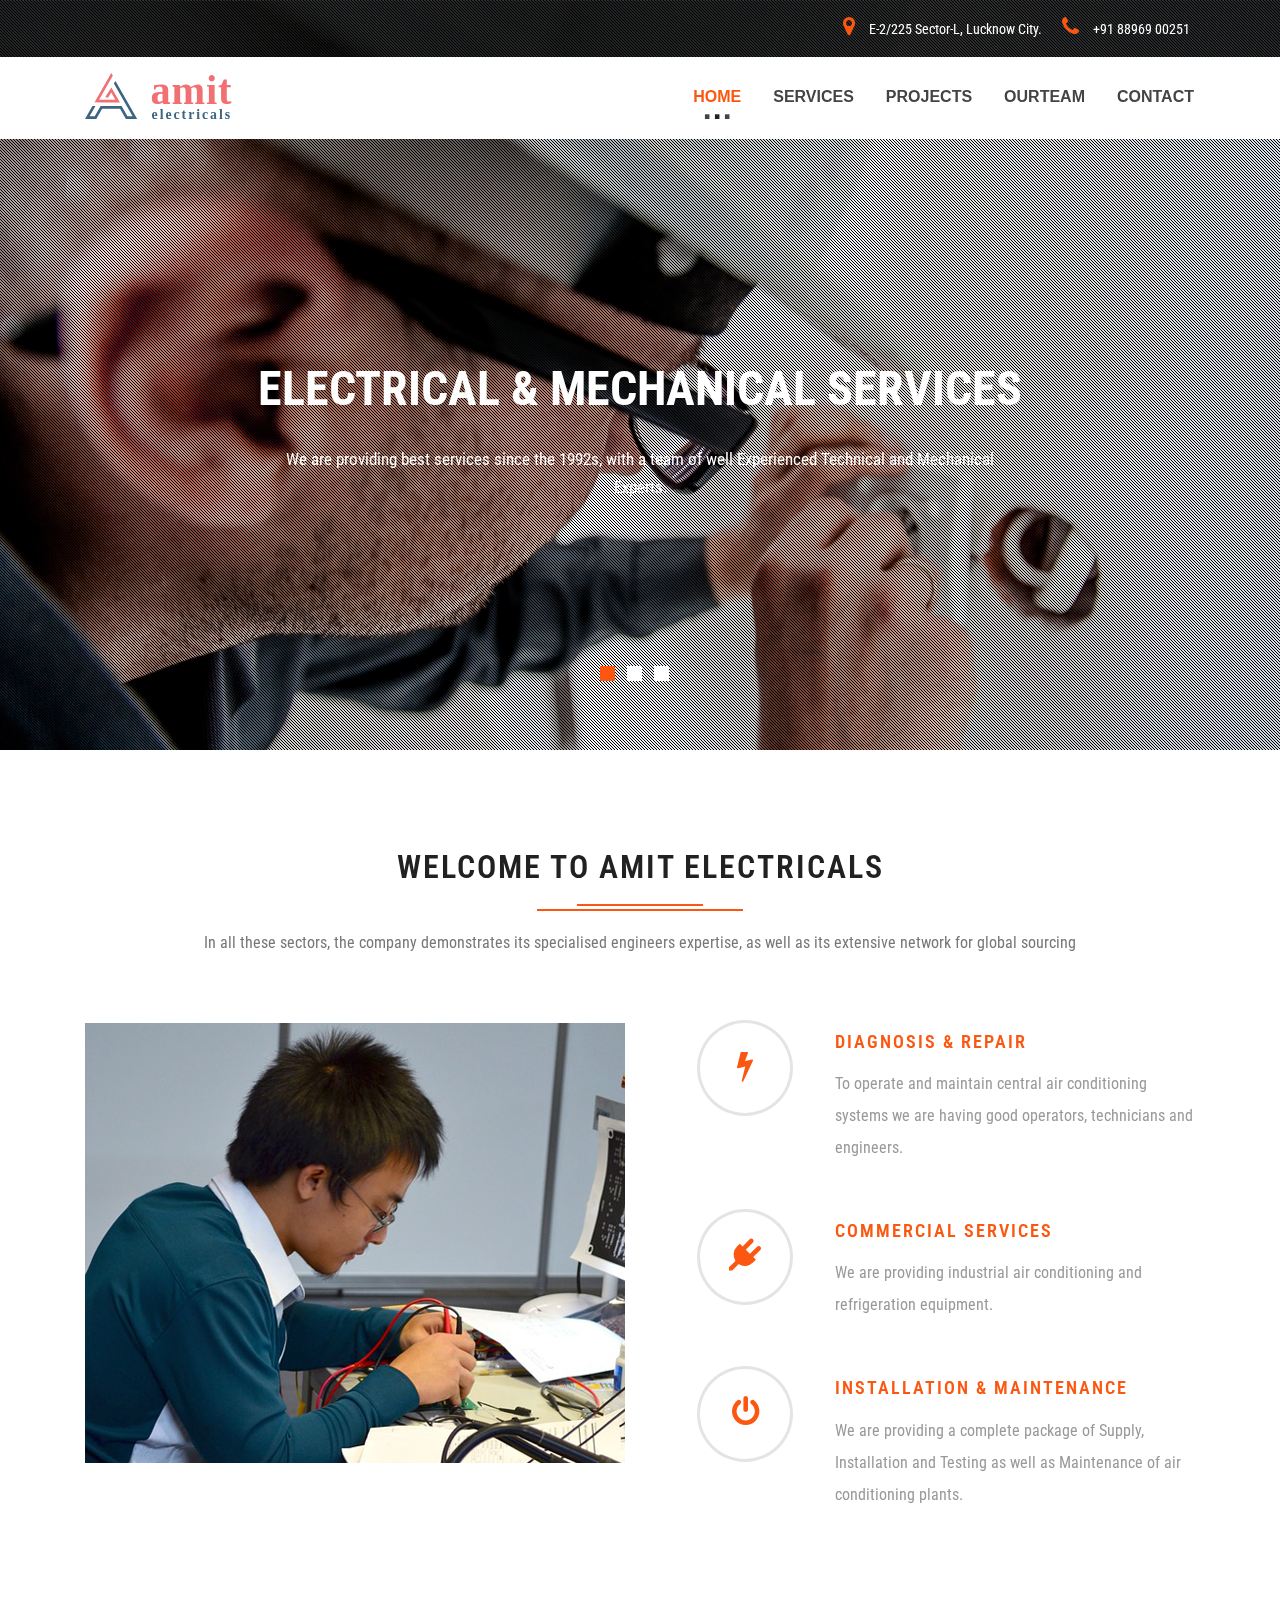
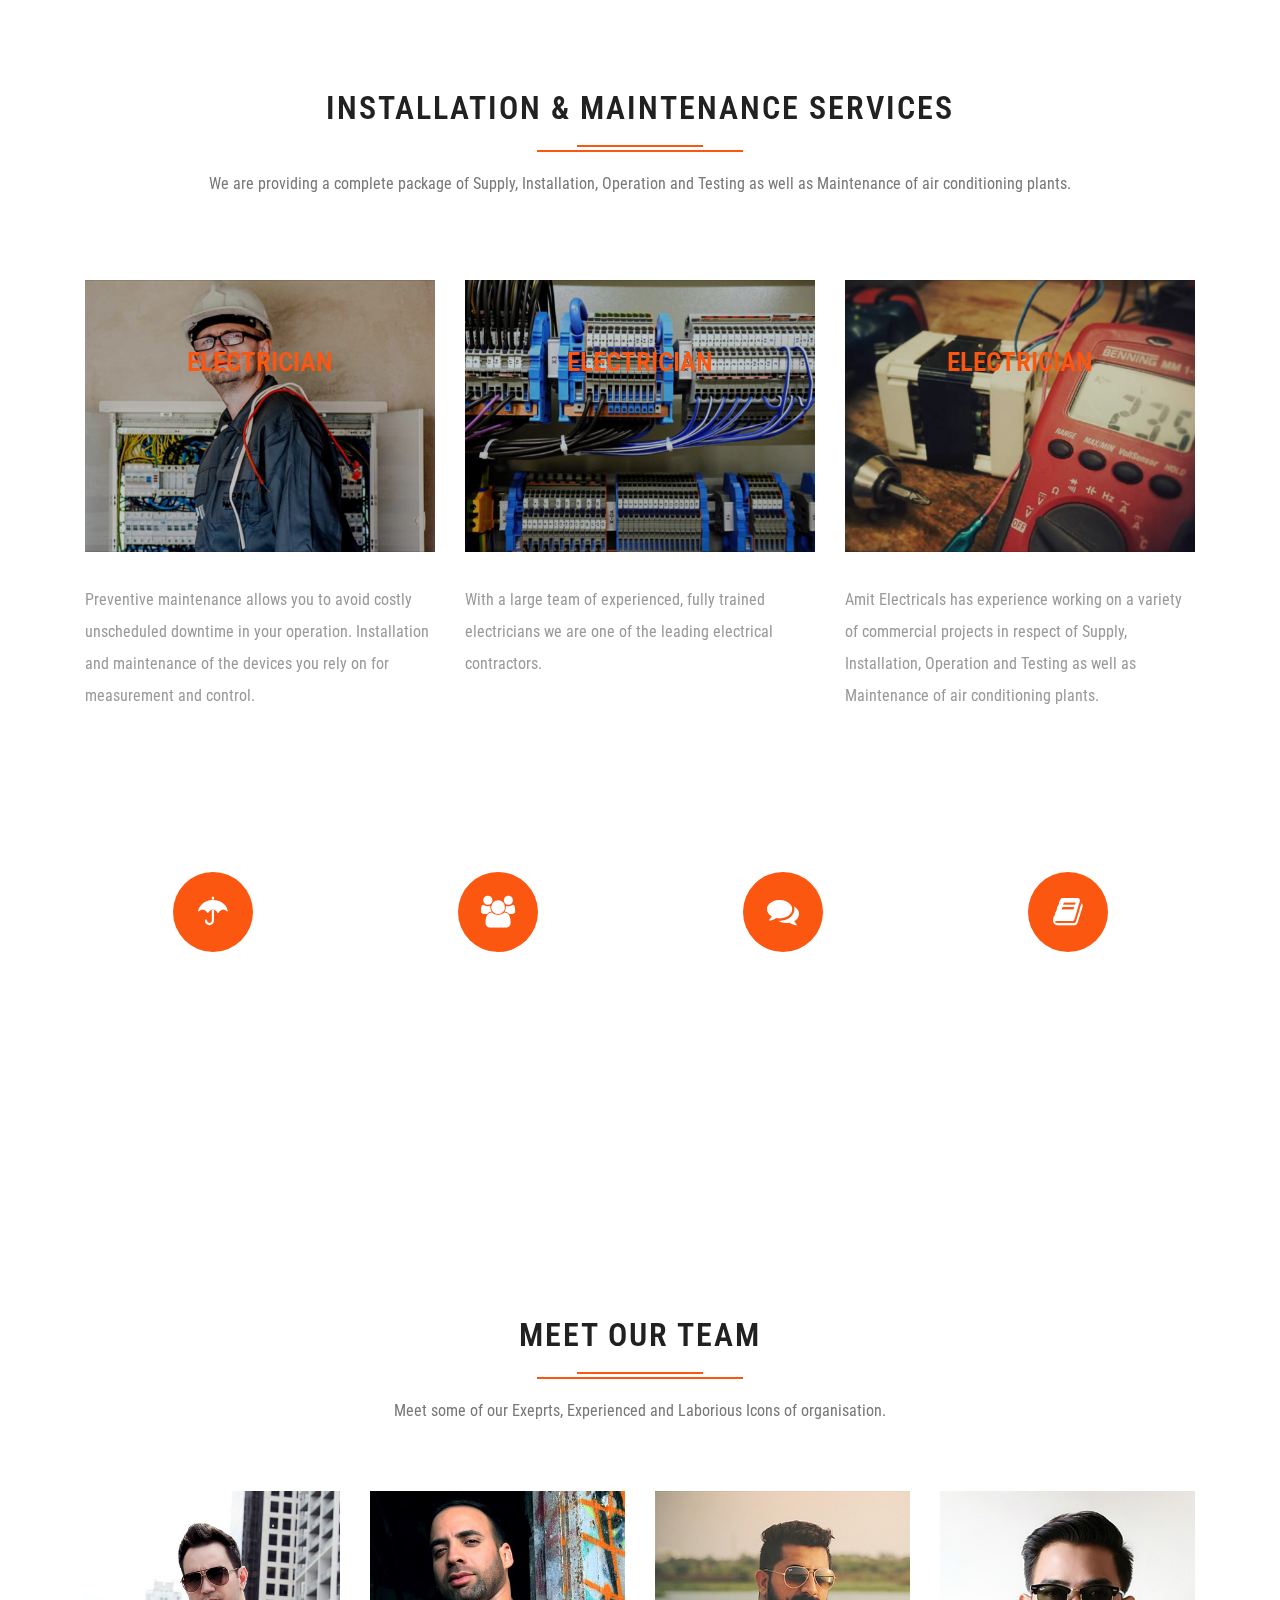
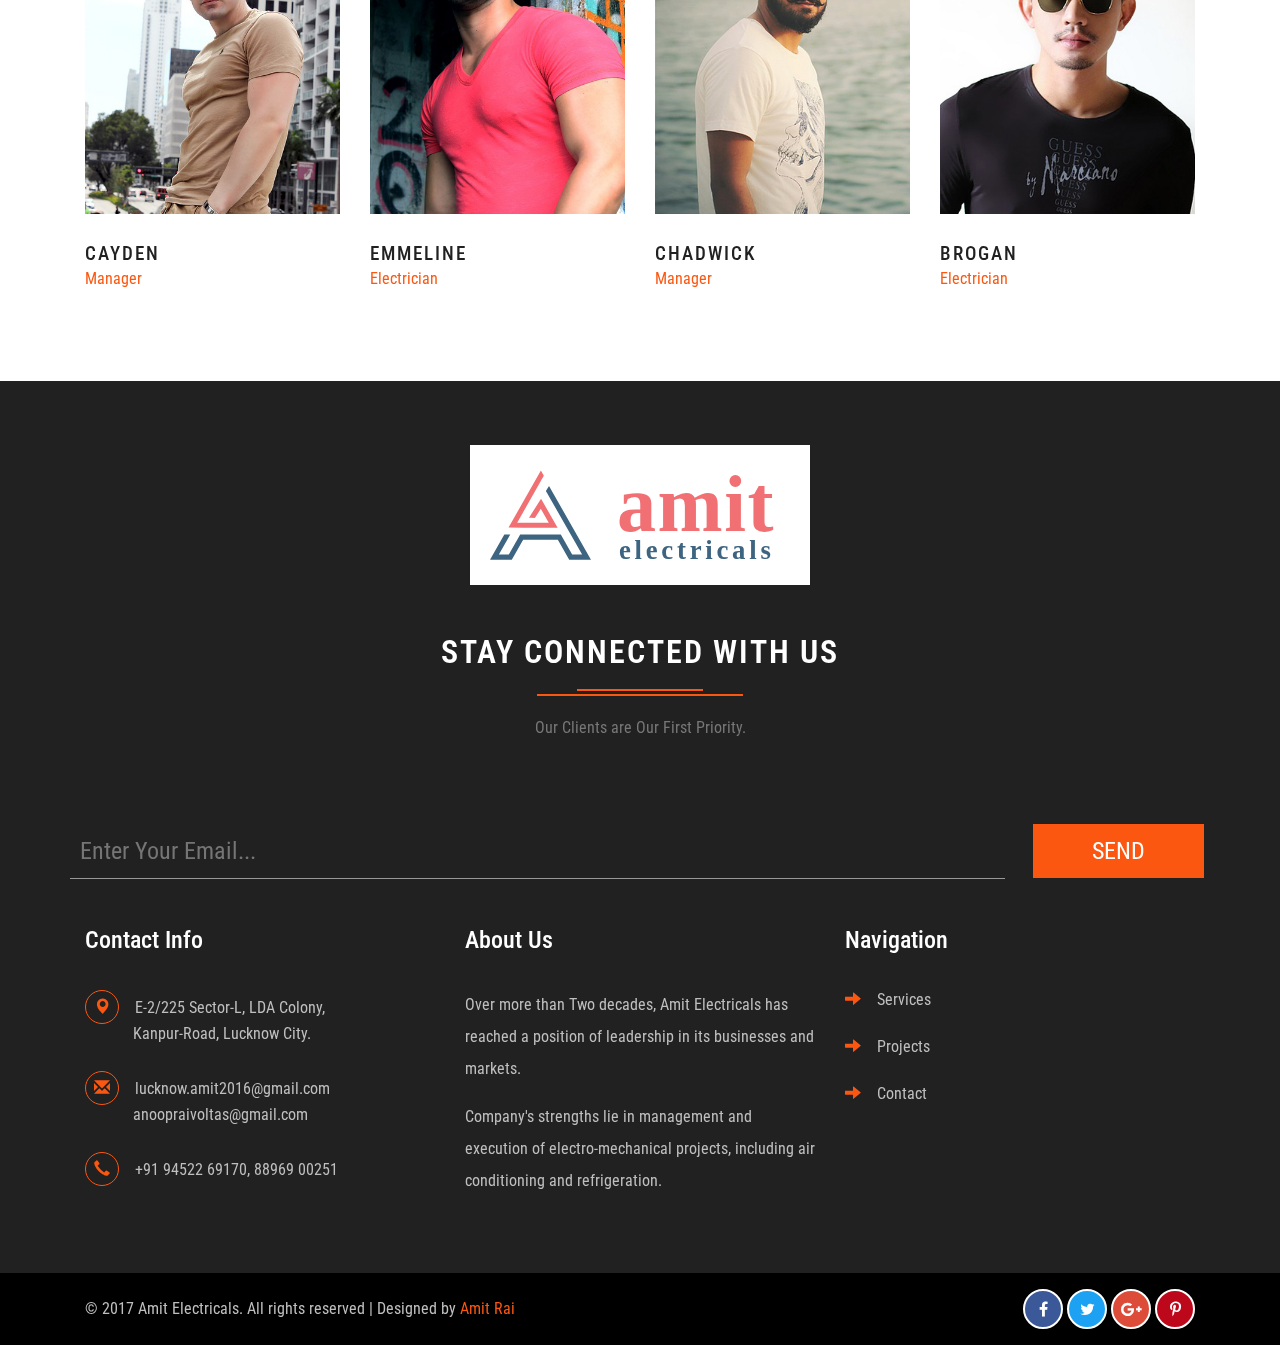
<file: index.html>
<!DOCTYPE html>
<html lang="en">
<head>
<title>Amit Electrical and Mechanical | Home</title>
<meta name="viewport" content="width=device-width, initial-scale=1">
<meta charset="utf-8">
<meta name="keywords" content="Electrician Responsive web template, Bootstrap Web Templates, Flat Web Templates, Android Compatible web template, 
Smartphone Compatible web template, free webdesigns for Nokia, Samsung, LG, SonyEricsson, Motorola web design" />
<script type="application/x-javascript"> addEventListener("load", function() { setTimeout(hideURLbar, 0); }, false); function hideURLbar(){ window.scrollTo(0,1); } </script>
<!-- bootstrap-css -->
<link href="css/bootstrap.css" rel="stylesheet" type="text/css" media="all" />
<!--// bootstrap-css -->
<!-- css -->
<link rel="stylesheet" href="css/style.css" type="text/css" media="all" />
<link rel="stylesheet" href="css/flexslider.css" type="text/css" media="screen" property="" />
<!--// css -->
<!-- font-awesome icons -->
<link rel="stylesheet" href="css/font-awesome.min.css" />
<!-- //font-awesome icons -->
<!-- font -->
<link href="//fonts.googleapis.com/css?family=Josefin+Sans:100,100i,300,300i,400,400i,600,600i,700,700i" rel="stylesheet">
<link href='//fonts.googleapis.com/css?family=Roboto+Condensed:400,700italic,700,400italic,300italic,300' rel='stylesheet' type='text/css'>
<!-- //font -->
<script type="text/javascript" src="js/jquery-2.1.4.min.js"></script>
<script src="js/main.js"></script>

<!--[if lt IE 9]>
  <script src="https://oss.maxcdn.com/libs/html5shiv/3.7.0/html5shiv.js"></script>
<![endif]-->
</head>
<body>
	<!-- banner -->
	<div class="banner jarallax">
		<div class="agileinfo-dot">
			<div class="w3ls-banner-info-bottom">
				<div class="container">
					<div class="banner-address">
						<div class="banner-address-left">
							<p><i class="fa fa-map-marker" aria-hidden="true"></i> E-2/225 Sector-L, Lucknow City.</p>
						</div>
						
						<div class="banner-address-left right">
							<p><i class="fa fa-phone" aria-hidden="true"></i> +91 88969 00251</p>
						</div>
						
						<div class="clearfix"> </div>
					</div>
					<div class="clearfix"> </div>
				</div>
			</div>
			<div class="header">
				<div class="container">
				<nav class="navbar navbar-default">
				  <div class="navbar-header">
					
					<button type="button" class="navbar-toggle collapsed" data-toggle="collapse" data-target="#bs-example-navbar-collapse-1">
						<span class="sr-only">Toggle navigation</span>
						<span class="icon-bar"></span>
						<span class="icon-bar"></span>
						<span class="icon-bar"></span>
					</button>
					<a style="float: left;" class="navbar-brand" href="index.html">
						<span class="navbar-brand-1"></span>
					</a>
				  </div>
				<!-- Collect the nav links, forms, and other content for toggling -->
				<div class="collapse navbar-collapse navbar-right" id="bs-example-navbar-collapse-1">
					<nav class="cl-effect-13" id="cl-effect-13">
						<ul class="nav navbar-nav">
							<li class="active"><a href="index.html">Home</a></li>
							<li><a href="services.html">Services</a></li>
							<li><a href="projects.html">Projects</a></li>
							<!-- <li class="dropdown">
								<a href="#" class="dropdown-toggle" data-toggle="dropdown">Short Codes <b class="caret"></b></a>
								<ul class="dropdown-menu agile_short_dropdown">
									<li><a href="icons.html">Icons</a></li>
									<li><a href="typography.html">Typography</a></li>
								</ul>
							</li> -->
							
							<li ><a href="OurTeam.html">OurTeam</a></li>
							<li><a href="contact.html">Contact</a></li>
						<!-- <div class="w3_agile_login">
							<div class="cd-main-header">
								<a class="cd-search-trigger" href="#cd-search"> <span></span></a>
								
							</div>
							<div id="cd-search" class="cd-search">
								<form action="#" method="post">
									<input name="Search" type="search" placeholder="Search...">
								</form>
							</div>
						</div> -->
						<div class="clearfix"> </div>
					</nav>
				</div>
			</nav>

					
				</div>
			</div>
			<div class="w3layouts-banner">
				<div class="container">
					<section class="slider">
						<div class="flexslider">
							<ul class="slides">
								<li>
									<div class="agileits_w3layouts_banner_info">
										<h3>Electrical & Mechanical Services </h3>
										<p>We are providing best services since the 1992s, with a team of well Experienced Technical and Mechanical Experts.</p>
									</div>
								</li>
								<li>
									<div class="agileits_w3layouts_banner_info">
										<h3>Engineering Solutions </h3>
										<p>We offers engineering solutions for a wide spectrum of industries in areas such as heating, ventilation and air conditioning, and electro-mechanical projects.</p>
									</div>
								</li>
								<li>
									<div class="agileits_w3layouts_banner_info">
										<h3>Troubleshooting & Repairing</h3>
										<p>We are providing fast and reliable services with one of the India's premier engineering solutions providers and project specialists.</p>
									</div>
								</li>
							</ul>
						</div>
				</section>
			<!-- flexSlider -->
				<script defer src="js/jquery.flexslider.js"></script>
				<script type="text/javascript">
					$(window).load(function(){
					  $('.flexslider').flexslider({
						animation: "slide",
						start: function(slider){
						  $('body').removeClass('loading');
						}
					  });
					});
				</script>
			<!-- //flexSlider -->

				</div>
			</div>
		</div>
	</div>
	<!-- //banner -->
	<!-- services -->
<div class="services">
		<div class="container">
			<div class="agileits_heading_section">
				<h3 class="wthree_head">Welcome to Amit Electricals</h3>
				<p class="agileits_w3layouts_para w3_agile_para">In all these sectors, the company demonstrates its specialised engineers expertise, as well as its extensive network for global sourcing</p>
			</div>
			<div class="w3layouts_skills_grids w3layouts_featured_services_grids">
			<div class="col-md-6 w3_featured_services_right">
					<img src="images/2.jpg" alt=" " class="img-responsive">
				</div>
				<div class="col-md-6 w3_featured_services_left">
					<div class="w3_featured_services_left_grid">
						<div class="col-xs-4 w3_featured_services_left_gridl">
							<div class="hi-icon-wrap hi-icon-effect-9 hi-icon-effect-9a">
								<i class="hi-icon fa-bolt"> </i>
							</div>
						</div>
						<div class="col-xs-8 w3_featured_services_left_gridr">
							<h4>Diagnosis & Repair</h4>
							<p>To operate and maintain central air conditioning systems we are having good operators, technicians and engineers.</p>
						</div>
						<div class="clearfix"> </div>
					</div>
					
					<div class="w3_featured_services_left_grid">
						<div class="col-xs-4 w3_featured_services_left_gridl">
							<div class="hi-icon-wrap hi-icon-effect-9 hi-icon-effect-9a">
								<i class="hi-icon fa-plug"> </i>
							</div>
						</div>
						<div class="col-xs-8 w3_featured_services_left_gridr">
							<h4>Commercial Services</h4>
							<p>We are providing industrial air conditioning and refrigeration equipment.</p>
						</div>
						<div class="clearfix"> </div>
					</div>
					<div class="w3_featured_services_left_grid">
						<div class="col-xs-4 w3_featured_services_left_gridl">
							<div class="hi-icon-wrap hi-icon-effect-9 hi-icon-effect-9a">
								<i class="hi-icon fa-power-off"> </i>
							</div>
						</div>
						<div class="col-xs-8 w3_featured_services_left_gridr">
							<h4>Installation & Maintenance</h4>
							<p>We are providing a complete package of Supply, Installation and Testing as well as Maintenance of air conditioning plants.</p>
						</div>
						<div class="clearfix"> </div>
					</div>
					
				</div>
				
				<div class="clearfix"> </div>
			</div>
		</div>
	</div>
<!-- //services -->

	<!-- banner-bottom -->
	<div class="banner-bottom">
		<div class="container">
			<div class="agileits_heading_section">
				<h3 class="wthree_head">Installation & Maintenance Services</h3>
				<p class="agileits_w3layouts_para w3_agile_para">We are providing a complete package of Supply, Installation, Operation and Testing as well as Maintenance of air conditioning plants.</p>
			</div>
			
			<div class="agileits_banner_bottom_grid_three">
				<div class="col-md-4 agileinfo_banner_bottom_grid_three_left">
					<div class="wthree_banner_bottom_grid_three_left1 grid">
						<figure class="effect-roxy">
							<img src="images/s5.jpg" alt=" " class="img-responsive" />
							<figcaption>
								<h3>Electrician</h3>
								<p>We specialize in HVAC (Heating, Ventilation, and Air Conditioning) projects in Industrial, Agricultural, and Commercial fields.</p>
							</figcaption>				
						</figure>
					</div>
					<p class="w3_agileits_para">Preventive maintenance allows you to avoid costly unscheduled downtime in your operation. 
                    Installation and maintenance of the devices you rely on for measurement and control.</p>
				</div>
				<div class="col-md-4 agileinfo_banner_bottom_grid_three_left">
					<div class="wthree_banner_bottom_grid_three_left1 grid">
						<figure class="effect-roxy">
							<img src="images/s7.jpg" alt=" " class="img-responsive" />
							<figcaption>
								<h3>Electrician</h3>
								<p>We specialize in HVAC (Heating, Ventilation, and Air Conditioning) projects in Industrial, Agricultural, and Commercial fields.</p>
							</figcaption>			
						</figure>
					</div>
					<p class="w3_agileits_para">With a large team of experienced, fully trained electricians we are one of the leading electrical contractors.</p>
				</div>
				<div class="col-md-4 agileinfo_banner_bottom_grid_three_left">
					<div class="wthree_banner_bottom_grid_three_left1 grid">
						<figure class="effect-roxy">
							<img src="images/s2.jpg" alt=" " class="img-responsive" />
							<figcaption>
								<h3>Electrician</h3>
								<p>We specialize in HVAC (Heating, Ventilation, and Air Conditioning) projects in Industrial, Agricultural, and Commercial fields.</p>
							</figcaption>		
						</figure>
					</div>
					<p class="w3_agileits_para">Amit Electricals has experience working on a variety of commercial projects 
                    in respect of Supply, Installation, Operation and Testing as well as Maintenance of air conditioning plants.</p>
				</div>
				<div class="clearfix"> </div>
			</div>
		</div>
	</div>
<!-- //banner-bottom -->
<!-- stats -->
	<div class="stats">
		<div class="container">
			<div class="col-md-3 w3_counter_grid">
				<div class="w3_agileits_counter_grid">
					<i class="fa fa-umbrella" aria-hidden="true"></i>
				</div>
				<p class="counter">1,965</p>
				<h3>Orders Completed</h3>
			</div>
			<div class="col-md-3 w3_counter_grid">
				<div class="w3_agileits_counter_grid">
					<i class="fa fa-users" aria-hidden="true"></i>
				</div>
				<p class="counter">432</p>
				<h3>Crew Members</h3>
			</div>
			<div class="col-md-3 w3_counter_grid">
				<div class="w3_agileits_counter_grid">
					<i class="fa fa-comments" aria-hidden="true"></i>
				</div>
				<p class="counter">690</p>
				<h3>Million Man-hours</h3>
			</div>
			<div class="col-md-3 w3_counter_grid">
				<div class="w3_agileits_counter_grid">
					<i class="fa fa-book" aria-hidden="true"></i>
				</div>
				<p class="counter">124</p>
				<h3>Counties Covered</h3>
			</div>
			<div class="clearfix"> </div>
		</div>
	</div>
<!-- //stats -->
<!-- stats -->
	<script src="js/jquery.waypoints.min.js"></script>
	<script src="js/jquery.countup.js"></script>
		<script>
			$('.counter').countUp();
		</script>
<!-- //stats -->
<!-- team -->
<div class="banner-bottom">
		<div class="container">
			<div class="agileits_heading_section">
				<h3 class="wthree_head">meet our team</h3>
				<p class="agileits_w3layouts_para w3_agile_para">Meet some of our Exeprts, Experienced and Laborious Icons of organisation.</p>
			</div>
			<div class="w3ls_banner_bottom_grids">
				<div class="col-md-3 agile_team_grid">
					<div class="agileits_w3layouts_team_grid">
						<ul class="agileinfo_social_icons">
							<li><a href="#" class="w3_agileits_facebook"><i class="fa fa-facebook" aria-hidden="true"></i></a></li>
							<li><a href="#" class="wthree_twitter"><i class="fa fa-twitter" aria-hidden="true"></i></a></li>
							<li><a href="#" class="agileinfo_google"><i class="fa fa-google-plus" aria-hidden="true"></i></a></li>
						</ul>
						<img src="images/t2.jpg" alt=" " class="img-responsive">
					</div>
					<h4>Cayden</h4>
					<p>Manager</p>
				</div>
				<div class="col-md-3 agile_team_grid">
					<div class="agileits_w3layouts_team_grid">
						<ul class="agileinfo_social_icons">
							<li><a href="#" class="w3_agileits_facebook"><i class="fa fa-facebook" aria-hidden="true"></i></a></li>
							<li><a href="#" class="wthree_twitter"><i class="fa fa-twitter" aria-hidden="true"></i></a></li>
							<li><a href="#" class="agileinfo_google"><i class="fa fa-google-plus" aria-hidden="true"></i></a></li>
						</ul>
						<img src="images/t4.jpg" alt=" " class="img-responsive">
					</div>
					<h4>Emmeline</h4>
					<p>Electrician</p>
				</div>
				<div class="col-md-3 agile_team_grid">
					<div class="agileits_w3layouts_team_grid">
						<ul class="agileinfo_social_icons">
							<li><a href="#" class="w3_agileits_facebook"><i class="fa fa-facebook" aria-hidden="true"></i></a></li>
							<li><a href="#" class="wthree_twitter"><i class="fa fa-twitter" aria-hidden="true"></i></a></li>
							<li><a href="#" class="agileinfo_google"><i class="fa fa-google-plus" aria-hidden="true"></i></a></li>
						</ul>
						<img src="images/t3.jpg" alt=" " class="img-responsive">
					</div>
					<h4>Chadwick</h4>
					<p>Manager</p>
				</div>
				<div class="col-md-3 agile_team_grid">
					<div class="agileits_w3layouts_team_grid">
						<ul class="agileinfo_social_icons">
							<li><a href="#" class="w3_agileits_facebook"><i class="fa fa-facebook" aria-hidden="true"></i></a></li>
							<li><a href="#" class="wthree_twitter"><i class="fa fa-twitter" aria-hidden="true"></i></a></li>
							<li><a href="#" class="agileinfo_google"><i class="fa fa-google-plus" aria-hidden="true"></i></a></li>
						</ul>
						<img src="images/t1.jpg" alt=" " class="img-responsive">
					</div>
					<h4>Brogan</h4>
					<p>Electrician</p>
				</div>
				<div class="clearfix"> </div>
			</div>
		</div>
	</div>
	<!-- //team -->
	<!-- footer -->
<div class="footer">
		<div class="container">
			<div style="background: #fff; width: 300px; height: 100px; padding: 20px; box-sizing:content-box; margin: 0 auto 50px auto;" >
				<img style="display: block;  width: 100%; " src="./images/svg/logo6.svg" alt="">
			</div>
		<h2 class="wthree_head">Stay Connected with us</h2>
				<p class="agileits_w3layouts_para w3_agile_para">Our Clients are Our First Priority.</p>
			
				<div class="news-w3l">
					<form action="#" method="post">
						<input type="email" name="Email" placeholder="Enter Your Email..." required="">
						<input type="submit" value="Send">
					</form>
				</div>
			<div class="agile_footer_copy">
				<div class="w3agile_footer_grids">
					
					<div class="col-md-4 w3agile_footer_grid">
						<h3>Contact Info</h3>
						<ul>
							<li><i class="glyphicon glyphicon-map-marker" aria-hidden="true"></i>E-2/225 Sector-L, LDA Colony,  <span>Kanpur-Road, Lucknow City.</span></li>
							<li><i class="glyphicon glyphicon-envelope" aria-hidden="true"></i><a href="mailto:lucknow.amit2016@gmail.com">lucknow.amit2016@gmail.com</a>
							<span> <a href="mailto:anoopraivoltas@gmail.com">anoopraivoltas@gmail.com</a></span></li>
							<li><i class="glyphicon glyphicon-earphone" aria-hidden="true"></i>+91 94522 69170, 88969 00251</li>
						</ul>
					</div>
					
					<div class="col-md-4 w3agile_footer_grid">
						<h3>About Us</h3>
						<p>Over more than Two decades, Amit Electricals has reached a position of leadership in its businesses and markets.
                            <span>Company's strengths lie in management and execution of electro-mechanical projects, including air conditioning and refrigeration.</span></p>
					</div>
					
					<div class="col-md-4 w3agile_footer_grid w3agile_footer_grid1">
						<h3>Navigation</h3>
						<ul>
							<li><span class="glyphicon glyphicon-arrow-right" aria-hidden="true"></span><a href="services.html">Services</a></li>
							<li><span class="glyphicon glyphicon-arrow-right" aria-hidden="true"></span><a href="projects.html">Projects</a></li>
							<!--<li><span class="glyphicon glyphicon-arrow-right" aria-hidden="true"></span><a href="icons.html">Web Icons</a></li>-->
							<li><span class="glyphicon glyphicon-arrow-right" aria-hidden="true"></span><a href="contact.html">Contact</a></li>
						</ul>
					</div>
					<div class="clearfix"> </div>
				</div>
			</div>
			
		</div>
		
	</div>
<!-- //footer -->
<!-- copy-right -->
	<div class="w3_agileits_copy_right_social">
		<div class="container">
			<div class="col-md-6 agileits_w3layouts_copy_right">
				<p>© 2017 Amit Electricals. All rights reserved | Designed by <a href="#">Amit Rai</a></p>
			</div>
			<div class="col-md-6 w3_agile_copy_right">
				<ul class="agileinfo_social_icons">
					<li><a href="#" class="w3_agileits_facebook"><i class="fa fa-facebook" aria-hidden="true"></i></a></li>
					<li><a href="#" class="wthree_twitter"><i class="fa fa-twitter" aria-hidden="true"></i></a></li>
					<li><a href="#" class="agileinfo_google"><i class="fa fa-google-plus" aria-hidden="true"></i></a></li>
					<li><a href="#" class="agileits_pinterest"><i class="fa fa-pinterest-p" aria-hidden="true"></i></a></li>
				</ul>
			</div>
				<div class="clearfix"> </div>
		</div>
	</div>
<!-- //copy-right -->
	<!-- jarallax -->
	<script src="js/jarallax.js"></script>
	<script src="js/SmoothScroll.min.js"></script>
	<script type="text/javascript">
		/* init Jarallax */
		$('.jarallax').jarallax({
			speed: 0.5,
			imgWidth: 1366,
			imgHeight: 768
		})
	</script>
	<!-- //jarallax -->
	<script src="js/bootstrap.js"></script>
<!-- //here ends scrolling icon -->
</body>	
</html>
</file>
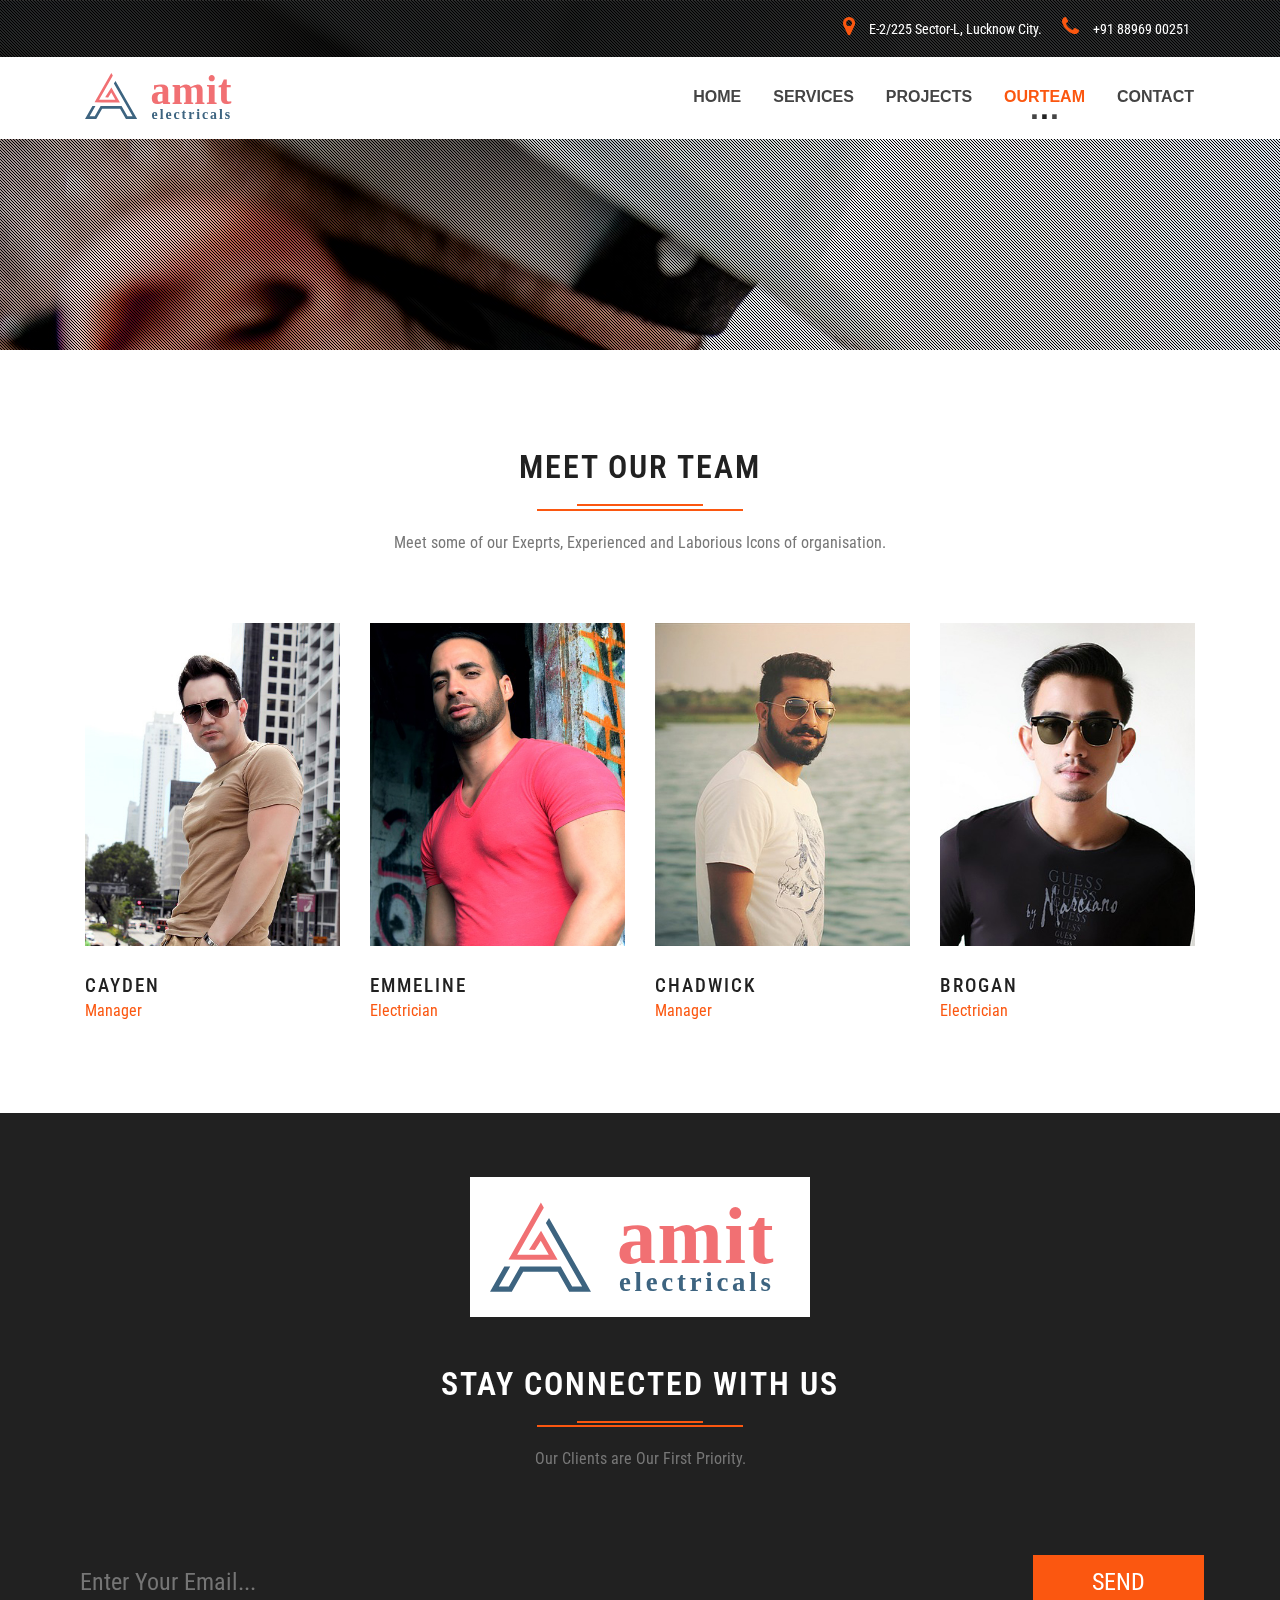
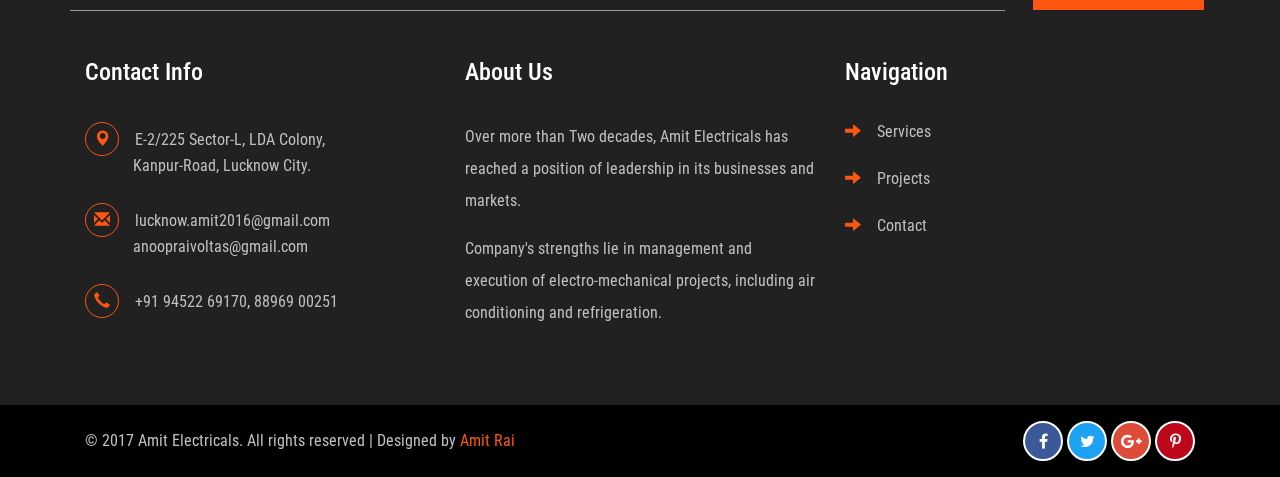
<file: OurTeam.html>
<!DOCTYPE html>
<html lang="en">
<head>
<title>Electrical and Mechanical | Our Team</title>
<meta name="viewport" content="width=device-width, initial-scale=1">
<meta charset="utf-8">
<meta name="keywords" content="Electrician Responsive web template, Bootstrap Web Templates, Flat Web Templates, Android Compatible web template, 
Smartphone Compatible web template, free webdesigns for Nokia, Samsung, LG, SonyEricsson, Motorola web design" />
<script type="application/x-javascript"> addEventListener("load", function() { setTimeout(hideURLbar, 0); }, false); function hideURLbar(){ window.scrollTo(0,1); } </script>
<!-- bootstrap-css -->
<link href="css/bootstrap.css" rel="stylesheet" type="text/css" media="all" />
<!--// bootstrap-css -->
<!-- css -->
<link rel="stylesheet" href="css/style.css" type="text/css" media="all" />
<link rel="stylesheet" href="css/flexslider.css" type="text/css" media="screen" property="" />
<!--// css -->
<!-- font-awesome icons -->
<link rel="stylesheet" href="css/font-awesome.min.css" />
<!-- //font-awesome icons -->
<!-- font -->
<link href="//fonts.googleapis.com/css?family=Josefin+Sans:100,100i,300,300i,400,400i,600,600i,700,700i" rel="stylesheet">
<link href='//fonts.googleapis.com/css?family=Roboto+Condensed:400,700italic,700,400italic,300italic,300' rel='stylesheet' type='text/css'>
<!-- //font -->
<script type="text/javascript" src="js/jquery-2.1.4.min.js"></script>
<script src="js/main.js"></script>

<!--[if lt IE 9]>
  <script src="https://oss.maxcdn.com/libs/html5shiv/3.7.0/html5shiv.js"></script>
<![endif]-->
</head>
<body>
	<!-- banner -->
	<div class="banner-1 jarallax">
		<div class="agileinfo-dot-1">
			<div class="w3ls-banner-info-bottom">
				<div class="container">
					<div class="banner-address">
						<div class="banner-address-left">
							<p><i class="fa fa-map-marker" aria-hidden="true"></i> E-2/225 Sector-L, Lucknow City.</p>
						</div>
						
						<div class="banner-address-left right">
							<p><i class="fa fa-phone" aria-hidden="true"></i> +91 88969 00251</p>
						</div>
						
						<div class="clearfix"> </div>
					</div>
					<div class="clearfix"> </div>
				</div>
			</div>
			<div class="header">
				<div class="container">
					<nav class="navbar navbar-default">
						<div class="navbar-header">
						  <button type="button" class="navbar-toggle collapsed" data-toggle="collapse" data-target="#bs-example-navbar-collapse-1">
							  <span class="sr-only">Toggle navigation</span>
							  <span class="icon-bar"></span>
							  <span class="icon-bar"></span>
							  <span class="icon-bar"></span>
						  </button>
						  <a style="float: left;" class="navbar-brand" href="index.html">
							<span class="navbar-brand-1"></span>
						</a>
						</div>
					  <!-- Collect the nav links, forms, and other content for toggling -->
					  <div class="collapse navbar-collapse navbar-right" id="bs-example-navbar-collapse-1">
						  <nav class="cl-effect-13" id="cl-effect-13">
							  <ul class="nav navbar-nav">
								  <li><a href="index.html">Home</a></li>
								  <li><a href="services.html">Services</a></li>
								  <li><a href="projects.html">Projects</a></li>
								  <!-- <li class="dropdown">
									  <a href="#" class="dropdown-toggle" data-toggle="dropdown">Short Codes <b class="caret"></b></a>
									  <ul class="dropdown-menu agile_short_dropdown">
										  <li><a href="icons.html">Icons</a></li>
										  <li><a href="typography.html">Typography</a></li>
									  </ul>
								  </li> -->
								  
								  <li class="active"><a href="OurTeam.html">OurTeam</a></li>
								  <li><a href="contact.html">Contact</a></li>
							  <!-- <div class="w3_agile_login">
								  <div class="cd-main-header">
									  <a class="cd-search-trigger" href="#cd-search"> <span></span></a>
									  
								  </div>
								  <div id="cd-search" class="cd-search">
									  <form action="#" method="post">
										  <input name="Search" type="search" placeholder="Search...">
									  </form>
								  </div>
							  </div> -->
							  <div class="clearfix"> </div>
						  </nav>
					  </div>
				  </nav>
				</div>
			</div>
			</div>
		</div>
	</div>

	
<!-- team -->
<div class="banner-bottom">
		<div class="container">
			<div class="agileits_heading_section">
				<h3 class="wthree_head">meet our team</h3>
				<p class="agileits_w3layouts_para w3_agile_para">Meet some of our Exeprts, Experienced and Laborious Icons of organisation.</p>
			</div>
			<div class="w3ls_banner_bottom_grids">
				<div class="col-md-3 agile_team_grid">
					<div class="agileits_w3layouts_team_grid">
						<ul class="agileinfo_social_icons">
							<li><a href="#" class="w3_agileits_facebook"><i class="fa fa-facebook" aria-hidden="true"></i></a></li>
							<li><a href="#" class="wthree_twitter"><i class="fa fa-twitter" aria-hidden="true"></i></a></li>
							<li><a href="#" class="agileinfo_google"><i class="fa fa-google-plus" aria-hidden="true"></i></a></li>
						</ul>
						<img src="images/t2.jpg" alt=" " class="img-responsive">
					</div>
					<h4>Cayden</h4>
					<p>Manager</p>
				</div>
				<div class="col-md-3 agile_team_grid">
					<div class="agileits_w3layouts_team_grid">
						<ul class="agileinfo_social_icons">
							<li><a href="#" class="w3_agileits_facebook"><i class="fa fa-facebook" aria-hidden="true"></i></a></li>
							<li><a href="#" class="wthree_twitter"><i class="fa fa-twitter" aria-hidden="true"></i></a></li>
							<li><a href="#" class="agileinfo_google"><i class="fa fa-google-plus" aria-hidden="true"></i></a></li>
						</ul>
						<img src="images/t4.jpg" alt=" " class="img-responsive">
					</div>
					<h4>Emmeline</h4>
					<p>Electrician</p>
				</div>
				<div class="col-md-3 agile_team_grid">
					<div class="agileits_w3layouts_team_grid">
						<ul class="agileinfo_social_icons">
							<li><a href="#" class="w3_agileits_facebook"><i class="fa fa-facebook" aria-hidden="true"></i></a></li>
							<li><a href="#" class="wthree_twitter"><i class="fa fa-twitter" aria-hidden="true"></i></a></li>
							<li><a href="#" class="agileinfo_google"><i class="fa fa-google-plus" aria-hidden="true"></i></a></li>
						</ul>
						<img src="images/t3.jpg" alt=" " class="img-responsive">
					</div>
					<h4>Chadwick</h4>
					<p>Manager</p>
				</div>
				<div class="col-md-3 agile_team_grid">
					<div class="agileits_w3layouts_team_grid">
						<ul class="agileinfo_social_icons">
							<li><a href="#" class="w3_agileits_facebook"><i class="fa fa-facebook" aria-hidden="true"></i></a></li>
							<li><a href="#" class="wthree_twitter"><i class="fa fa-twitter" aria-hidden="true"></i></a></li>
							<li><a href="#" class="agileinfo_google"><i class="fa fa-google-plus" aria-hidden="true"></i></a></li>
						</ul>
						<img src="images/t1.jpg" alt=" " class="img-responsive">
					</div>
					<h4>Brogan</h4>
					<p>Electrician</p>
				</div>
				<div class="clearfix"> </div>
			</div>
		</div>
	</div>
	<!-- //team -->
	<!-- footer -->
<div class="footer">
		<div class="container">
			<div style="background: #fff; width: 300px; height: 100px; padding: 20px; box-sizing:content-box; margin: 0 auto 50px auto;" >
				<img style="display: block;  width: 100%; " src="./images/svg/logo6.svg" alt="">
			</div>
		<h2 class="wthree_head">Stay Connected with us</h2>
				<p class="agileits_w3layouts_para w3_agile_para">Our Clients are Our First Priority.</p>
			
				<div class="news-w3l">
					<form action="#" method="post">
						<input type="email" name="Email" placeholder="Enter Your Email..." required="">
						<input type="submit" value="Send">
					</form>
				</div>
			<div class="agile_footer_copy">
				<div class="w3agile_footer_grids">
					
					<div class="col-md-4 w3agile_footer_grid">
						<h3>Contact Info</h3>
						<ul>
							<li><i class="glyphicon glyphicon-map-marker" aria-hidden="true"></i>E-2/225 Sector-L, LDA Colony,  <span>Kanpur-Road, Lucknow City.</span></li>
							<li><i class="glyphicon glyphicon-envelope" aria-hidden="true"></i><a href="mailto:lucknow.amit2016@gmail.com">lucknow.amit2016@gmail.com</a>
							<span> <a href="mailto:anoopraivoltas@gmail.com">anoopraivoltas@gmail.com</a></span></li>
							<li><i class="glyphicon glyphicon-earphone" aria-hidden="true"></i>+91 94522 69170, 88969 00251</li>
						</ul>
					</div>
					
					<div class="col-md-4 w3agile_footer_grid">
						<h3>About Us</h3>
						<p>Over more than Two decades, Amit Electricals has reached a position of leadership in its businesses and markets.
                            <span>Company's strengths lie in management and execution of electro-mechanical projects, including air conditioning and refrigeration.</span></p>
					</div>
					
					<div class="col-md-4 w3agile_footer_grid w3agile_footer_grid1">
						<h3>Navigation</h3>
						<ul>
							<li><span class="glyphicon glyphicon-arrow-right" aria-hidden="true"></span><a href="services.html">Services</a></li>
							<li><span class="glyphicon glyphicon-arrow-right" aria-hidden="true"></span><a href="projects.html">Projects</a></li>
							<!--<li><span class="glyphicon glyphicon-arrow-right" aria-hidden="true"></span><a href="icons.html">Web Icons</a></li>-->
							<li><span class="glyphicon glyphicon-arrow-right" aria-hidden="true"></span><a href="contact.html">Contact</a></li>
						</ul>
					</div>
					<div class="clearfix"> </div>
				</div>
			</div>
			
		</div>
		
	</div>
<!-- //footer -->
<!-- copy-right -->
	<div class="w3_agileits_copy_right_social">
		<div class="container">
			<div class="col-md-6 agileits_w3layouts_copy_right">
				<p>© 2017 Amit Electricals. All rights reserved | Designed by <a href="#">Amit Rai</a></p>
			</div>
			<div class="col-md-6 w3_agile_copy_right">
				<ul class="agileinfo_social_icons">
					<li><a href="#" class="w3_agileits_facebook"><i class="fa fa-facebook" aria-hidden="true"></i></a></li>
					<li><a href="#" class="wthree_twitter"><i class="fa fa-twitter" aria-hidden="true"></i></a></li>
					<li><a href="#" class="agileinfo_google"><i class="fa fa-google-plus" aria-hidden="true"></i></a></li>
					<li><a href="#" class="agileits_pinterest"><i class="fa fa-pinterest-p" aria-hidden="true"></i></a></li>
				</ul>
			</div>
				<div class="clearfix"> </div>
		</div>
	</div>
<!-- //copy-right -->
	<!-- jarallax -->
	<script src="js/jarallax.js"></script>
	<script src="js/SmoothScroll.min.js"></script>
	<script type="text/javascript">
		/* init Jarallax */
		$('.jarallax').jarallax({
			speed: 0.5,
			imgWidth: 1366,
			imgHeight: 768
		})
	</script>
	<!-- //jarallax -->
	<script src="js/bootstrap.js"></script>
<!-- //here ends scrolling icon -->
</body>	
</html>
</file>
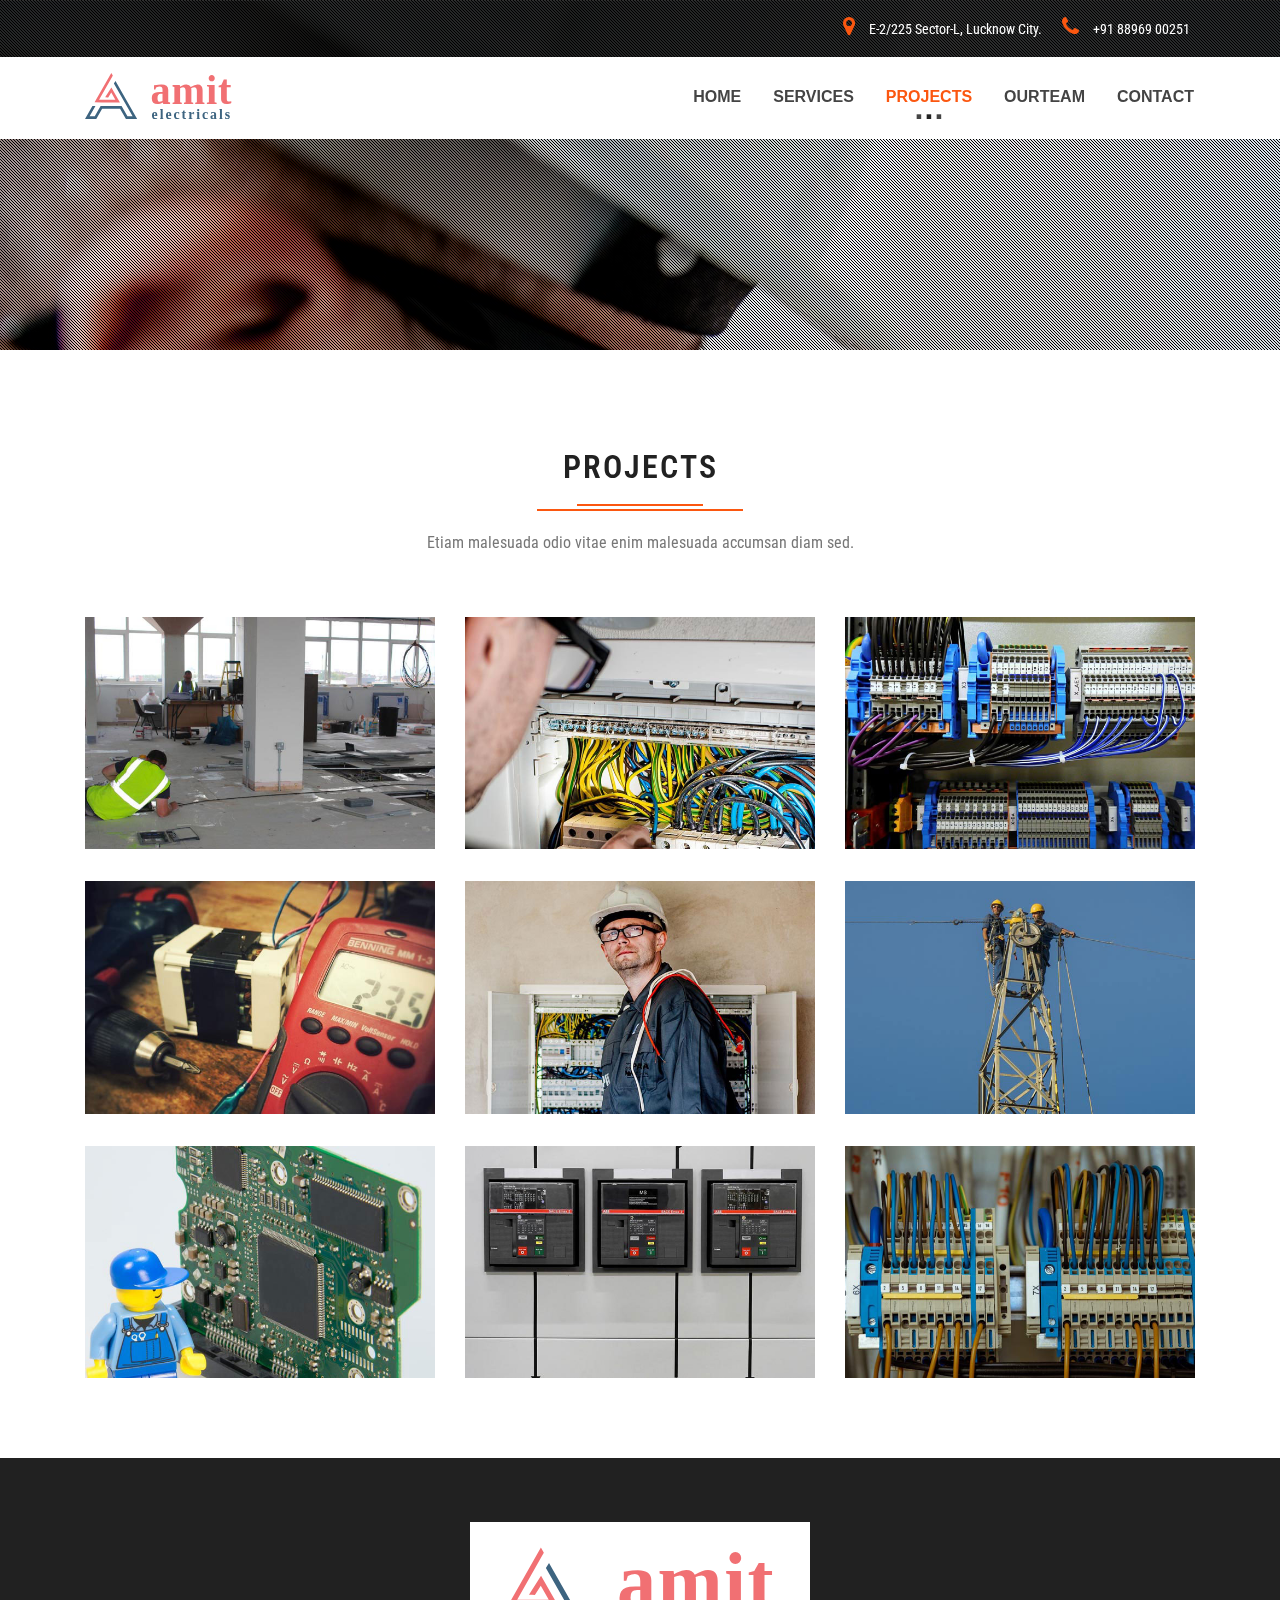
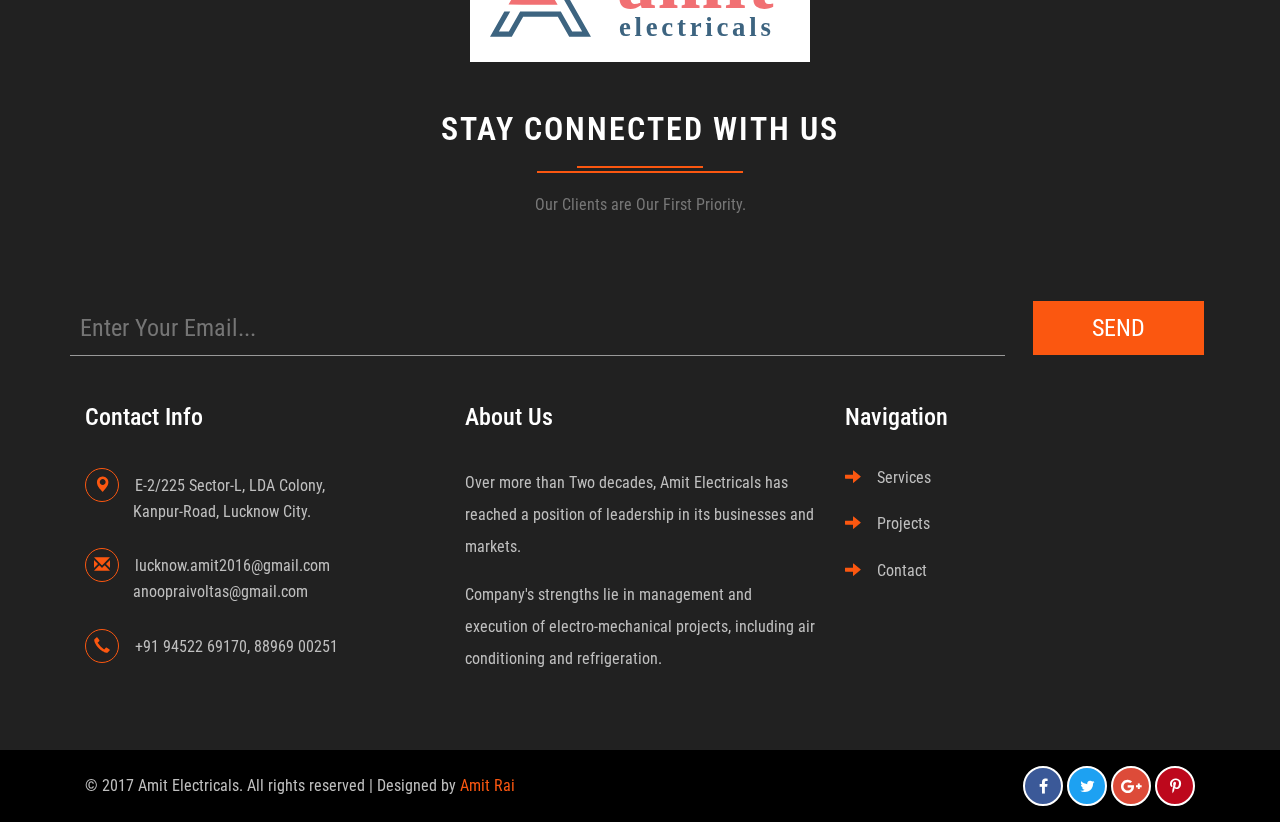
<file: projects.html>
<!DOCTYPE html>
<html lang="en">
<head>
<title>Electrical and Mechanical | Projects </title>
<meta name="viewport" content="width=device-width, initial-scale=1">
<meta charset="utf-8">
<meta name="keywords" content="Electrician Responsive web template, Bootstrap Web Templates, Flat Web Templates, Android Compatible web template, 
Smartphone Compatible web template, free webdesigns for Nokia, Samsung, LG, SonyEricsson, Motorola web design" />
<script type="application/x-javascript"> addEventListener("load", function() { setTimeout(hideURLbar, 0); }, false); function hideURLbar(){ window.scrollTo(0,1); } </script>
<!-- bootstrap-css -->
<link href="css/bootstrap.css" rel="stylesheet" type="text/css" media="all" />
<!--// bootstrap-css -->
<!-- css -->
<link rel="stylesheet" href="css/style.css" type="text/css" media="all" />
<link href="css/simpleLightbox.css" rel="stylesheet" type="text/css" />
<!--// css -->
<!-- font-awesome icons -->
<link rel="stylesheet" href="css/font-awesome.min.css" />
<!-- //font-awesome icons -->
<!-- font -->
<link href="//fonts.googleapis.com/css?family=Josefin+Sans:100,100i,300,300i,400,400i,600,600i,700,700i" rel="stylesheet">
<link href='//fonts.googleapis.com/css?family=Roboto+Condensed:400,700italic,700,400italic,300italic,300' rel='stylesheet' type='text/css'>
<!-- //font -->
<script type="text/javascript" src="js/jquery-2.1.4.min.js"></script>
<script src="js/main.js"></script>

<!--[if lt IE 9]>
  <script src="https://oss.maxcdn.com/libs/html5shiv/3.7.0/html5shiv.js"></script>
<![endif]-->
</head>
<body>
	<!-- banner -->
	<div class="banner-1 jarallax">
		<div class="agileinfo-dot-1">
			<div class="w3ls-banner-info-bottom">
				<div class="container">
					<div class="banner-address">
						<div class="banner-address-left">
							<p><i class="fa fa-map-marker" aria-hidden="true"></i> E-2/225 Sector-L, Lucknow City.</p>
						</div>
						
						<div class="banner-address-left right">
							<p><i class="fa fa-phone" aria-hidden="true"></i> +91 88969 00251</p>
						</div>
						
						<div class="clearfix"> </div>
					</div>
					<div class="clearfix"> </div>
				</div>
			</div>
			<div class="header">
				<div class="container">
					<nav class="navbar navbar-default">
						<div class="navbar-header">
						  <button type="button" class="navbar-toggle collapsed" data-toggle="collapse" data-target="#bs-example-navbar-collapse-1">
							  <span class="sr-only">Toggle navigation</span>
							  <span class="icon-bar"></span>
							  <span class="icon-bar"></span>
							  <span class="icon-bar"></span>
						  </button>
						  <a style="float: left;" class="navbar-brand" href="index.html">
							<span class="navbar-brand-1"></span>
						</a>
						</div>
					  <!-- Collect the nav links, forms, and other content for toggling -->
					  <div class="collapse navbar-collapse navbar-right" id="bs-example-navbar-collapse-1">
						  <nav class="cl-effect-13" id="cl-effect-13">
							  <ul class="nav navbar-nav">
								  <li><a href="index.html">Home</a></li>
								  <li><a href="services.html">Services</a></li>
								  <li class="active"><a href="projects.html">Projects</a></li>
								  <!-- <li class="dropdown">
									  <a href="#" class="dropdown-toggle" data-toggle="dropdown">Short Codes <b class="caret"></b></a>
									  <ul class="dropdown-menu agile_short_dropdown">
										  <li><a href="icons.html">Icons</a></li>
										  <li><a href="typography.html">Typography</a></li>
									  </ul>
								  </li> -->
								  
								  <li ><a href="OurTeam.html">OurTeam</a></li>
								  <li><a href="contact.html">Contact</a></li>
							  <!-- <div class="w3_agile_login">
								  <div class="cd-main-header">
									  <a class="cd-search-trigger" href="#cd-search"> <span></span></a>
									  
								  </div>
								  <div id="cd-search" class="cd-search">
									  <form action="#" method="post">
										  <input name="Search" type="search" placeholder="Search...">
									  </form>
								  </div>
							  </div> -->
							  <div class="clearfix"> </div>
						  </nav>
					  </div>
				  </nav>	
				</div>
			</div>
		</div>
	</div>
	<!-- //banner -->
	<!-- gallery -->
	<div class="banner-bottom">
		<div class="container">
			<h3 class="wthree_head">Projects</h3>
				<p class="agileits_w3layouts_para w3_agile_para">Etiam malesuada odio vitae enim malesuada accumsan diam sed.</p>
			<div class="w3ls_gallery_grids">
				<div class="col-md-4 w3_agile_gallery_grid">
					<div class="agile_gallery_grid">
						<a title="Donec sapien massa, placerat ac sodales ac, feugiat quis est." href="images/s1.jpg">
							<div class="agile_gallery_grid1">
								<img src="images/s1.jpg" alt=" " class="img-responsive" />
								<div class="w3layouts_gallery_grid1_pos">
									<h3>Electrician</h3>
									<p>Donec vitae hendrerit faucibus.</p>
								</div>
							</div>
						</a>
					</div>
					<div class="agile_gallery_grid">
						<a title="Donec sapien massa, placerat ac sodales ac, feugiat quis est." href="images/s2.jpg">
							<div class="agile_gallery_grid1">
								<img src="images/s2.jpg" alt=" " class="img-responsive" />
								<div class="w3layouts_gallery_grid1_pos">
									<h3>Electrician</h3>
									<p>Donec vitae hendrerit faucibus.</p>
								</div>
							</div>
						</a>
					</div>
					<div class="agile_gallery_grid">
						<a title="Donec sapien massa, placerat ac sodales ac, feugiat quis est." href="images/s3.jpg">
							<div class="agile_gallery_grid1">
								<img src="images/s3.jpg" alt=" " class="img-responsive" />
								<div class="w3layouts_gallery_grid1_pos">
									<h3>Electrician</h3>
									<p>Donec vitae hendrerit faucibus.</p>
								</div>
							</div>
						</a>
					</div>
				</div>
				<div class="col-md-4 w3_agile_gallery_grid">
					<div class="agile_gallery_grid">
						<a title="Donec sapien massa, placerat ac sodales ac, feugiat quis est." href="images/s4.jpg">
							<div class="agile_gallery_grid1">
								<img src="images/s4.jpg" alt=" " class="img-responsive" />
								<div class="w3layouts_gallery_grid1_pos">
									<h3>Electrician</h3>
									<p>Donec vitae hendrerit faucibus.</p>
								</div>
							</div>
						</a>
					</div>
					<div class="agile_gallery_grid">
						<a title="Donec sapien massa, placerat ac sodales ac, feugiat quis est." href="images/s5.jpg">
							<div class="agile_gallery_grid1">
								<img src="images/s5.jpg" alt=" " class="img-responsive" />
								<div class="w3layouts_gallery_grid1_pos">
									<h3>Electrician</h3>
									<p>Donec vitae hendrerit faucibus.</p>
								</div>
							</div>
						</a>
					</div>
					<div class="agile_gallery_grid">
						<a title="Donec sapien massa, placerat ac sodales ac, feugiat quis est." href="images/s6.jpg">
							<div class="agile_gallery_grid1">
								<img src="images/s6.jpg" alt=" " class="img-responsive" />
								<div class="w3layouts_gallery_grid1_pos">
									<h3>Electrician</h3>
									<p>Donec vitae hendrerit faucibus.</p>
								</div>
							</div>
						</a>
					</div>
				</div>
				<div class="col-md-4 w3_agile_gallery_grid">
					<div class="agile_gallery_grid">
						<a title="Donec sapien massa, placerat ac sodales ac, feugiat quis est." href="images/s7.jpg">
							<div class="agile_gallery_grid1">
								<img src="images/s7.jpg" alt=" " class="img-responsive" />
								<div class="w3layouts_gallery_grid1_pos">
									<h3>Electrician</h3>
									<p>Donec vitae hendrerit faucibus.</p>
								</div>
							</div>
						</a>
					</div>
					<div class="agile_gallery_grid">
						<a title="Donec sapien massa, placerat ac sodales ac, feugiat quis est." href="images/s8.jpg">
							<div class="agile_gallery_grid1">
								<img src="images/s8.jpg" alt=" " class="img-responsive" />
								<div class="w3layouts_gallery_grid1_pos">
									<h3>Electrician</h3>
									<p>Donec vitae hendrerit faucibus.</p>
								</div>
							</div>
						</a>
					</div>
					<div class="agile_gallery_grid">
						<a title="Donec sapien massa, placerat ac sodales ac, feugiat quis est." href="images/s9.jpg">
							<div class="agile_gallery_grid1">
								<img src="images/s9.jpg" alt=" " class="img-responsive" />
								<div class="w3layouts_gallery_grid1_pos">
									<h3>Electrician</h3>
									<p>Donec vitae hendrerit faucibus.</p>
								</div>
							</div>
						</a>
					</div>
				</div>
				<div class="clearfix"></div>
			</div>
		</div>
	</div>
	<script src="js/simpleLightbox.js"></script>
	<script>
		$('.w3_agile_gallery_grid a').simpleLightbox();
	</script>
<!-- //gallery -->

	<!-- footer -->
	<div class="footer">
		<div class="container">
			<div style="background: #fff; width: 300px; height: 100px; padding: 20px; box-sizing:content-box; margin: 0 auto 50px auto;" >
				<img style="display: block;  width: 100%; " src="./images/svg/logo6.svg" alt="">
			</div>
		<h2 class="wthree_head">Stay Connected with us</h2>
				<p class="agileits_w3layouts_para w3_agile_para">Our Clients are Our First Priority.</p>
			
				<div class="news-w3l">
				<form action="#" method="post">
						<input type="email" name="Email" placeholder="Enter Your Email..." required="">
						<input type="submit" value="Send">
					</form>
				</div>
			<div class="agile_footer_copy">
				<div class="w3agile_footer_grids">
					
					<div class="col-md-4 w3agile_footer_grid">
						<h3>Contact Info</h3>
						<ul>
							<li><i class="glyphicon glyphicon-map-marker" aria-hidden="true"></i>E-2/225 Sector-L, LDA Colony,  <span>Kanpur-Road, Lucknow City.</span></li>
							<li><i class="glyphicon glyphicon-envelope" aria-hidden="true"></i><a href="mailto:lucknow.amit2016@gmail.com">lucknow.amit2016@gmail.com</a>
							<span> <a href="mailto:anoopraivoltas@gmail.com">anoopraivoltas@gmail.com</a></span></li>
							<li><i class="glyphicon glyphicon-earphone" aria-hidden="true"></i>+91 94522 69170, 88969 00251</li>
						</ul>
					</div>
					
					<div class="col-md-4 w3agile_footer_grid">
						<h3>About Us</h3>
						<p>Over more than Two decades, Amit Electricals has reached a position of leadership in its businesses and markets.
                            <span>Company's strengths lie in management and execution of electro-mechanical projects, including air conditioning and refrigeration.</span></p>
					</div>
					
					<div class="col-md-4 w3agile_footer_grid w3agile_footer_grid1">
						<h3>Navigation</h3>
						<ul>
							<li><span class="glyphicon glyphicon-arrow-right" aria-hidden="true"></span><a href="services.html">Services</a></li>
							<li><span class="glyphicon glyphicon-arrow-right" aria-hidden="true"></span><a href="projects.html">Projects</a></li>
							<!--<li><span class="glyphicon glyphicon-arrow-right" aria-hidden="true"></span><a href="icons.html">Web Icons</a></li>-->
							<li><span class="glyphicon glyphicon-arrow-right" aria-hidden="true"></span><a href="contact.html">Contact</a></li>
						</ul>
					</div>
					<div class="clearfix"> </div>
				</div>
			</div>
			
		</div>
		
	</div>
<!-- //footer -->
<!-- copy-right -->
	<div class="w3_agileits_copy_right_social">
		<div class="container">
			<div class="col-md-6 agileits_w3layouts_copy_right">
				<p>© 2017 Amit Electricals. All rights reserved | Designed by <a href="#">Amit Rai</a></p>
			</div>
			<div class="col-md-6 w3_agile_copy_right">
				<ul class="agileinfo_social_icons">
					<li><a href="#" class="w3_agileits_facebook"><i class="fa fa-facebook" aria-hidden="true"></i></a></li>
					<li><a href="#" class="wthree_twitter"><i class="fa fa-twitter" aria-hidden="true"></i></a></li>
					<li><a href="#" class="agileinfo_google"><i class="fa fa-google-plus" aria-hidden="true"></i></a></li>
					<li><a href="#" class="agileits_pinterest"><i class="fa fa-pinterest-p" aria-hidden="true"></i></a></li>
				</ul>
			</div>
				<div class="clearfix"> </div>
		</div>
	</div>
<!-- //copy-right -->
	<!-- jarallax -->
	<script src="js/jarallax.js"></script>
	<script src="js/SmoothScroll.min.js"></script>
	<script type="text/javascript">
		/* init Jarallax */
		$('.jarallax').jarallax({
			speed: 0.5,
			imgWidth: 1366,
			imgHeight: 768
		})
	</script>
	<!-- //jarallax -->
	<script src="js/bootstrap.js"></script>
<!-- //here ends scrolling icon -->
</body>	
</html>
</file>
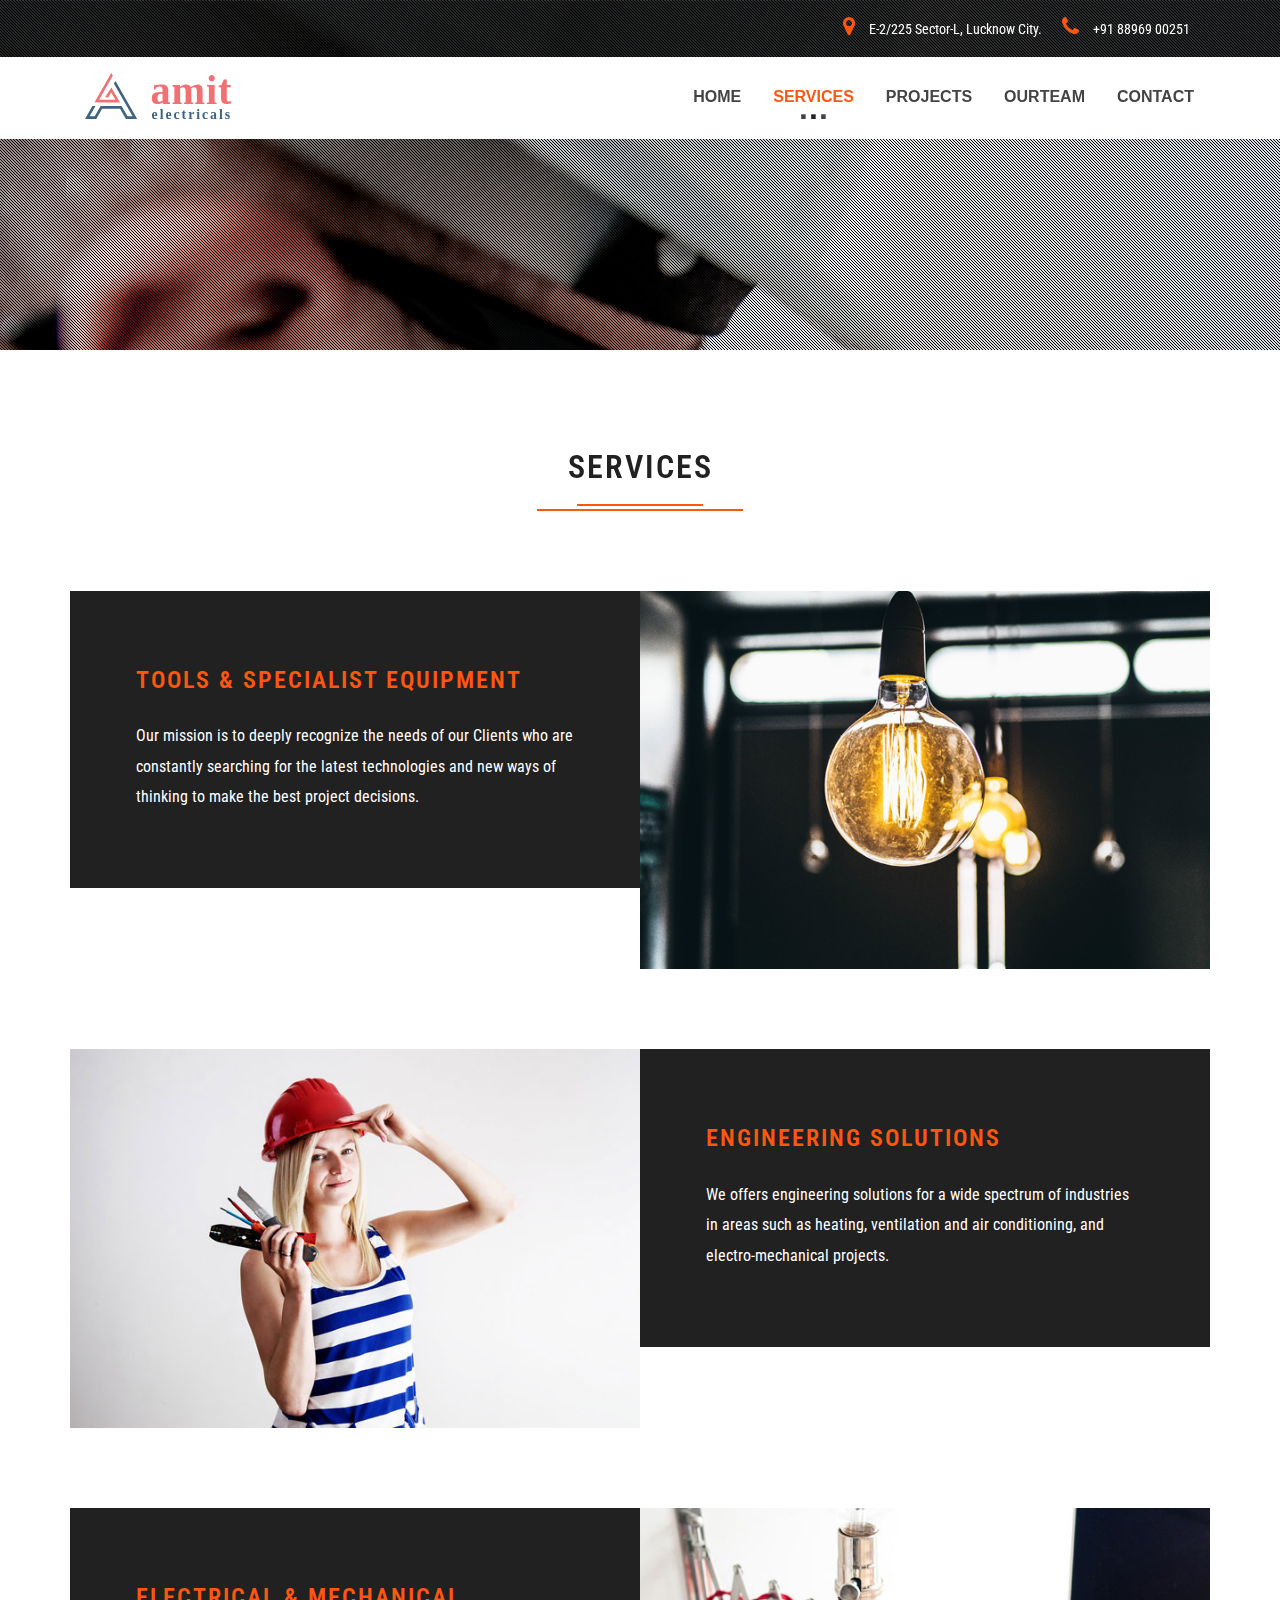
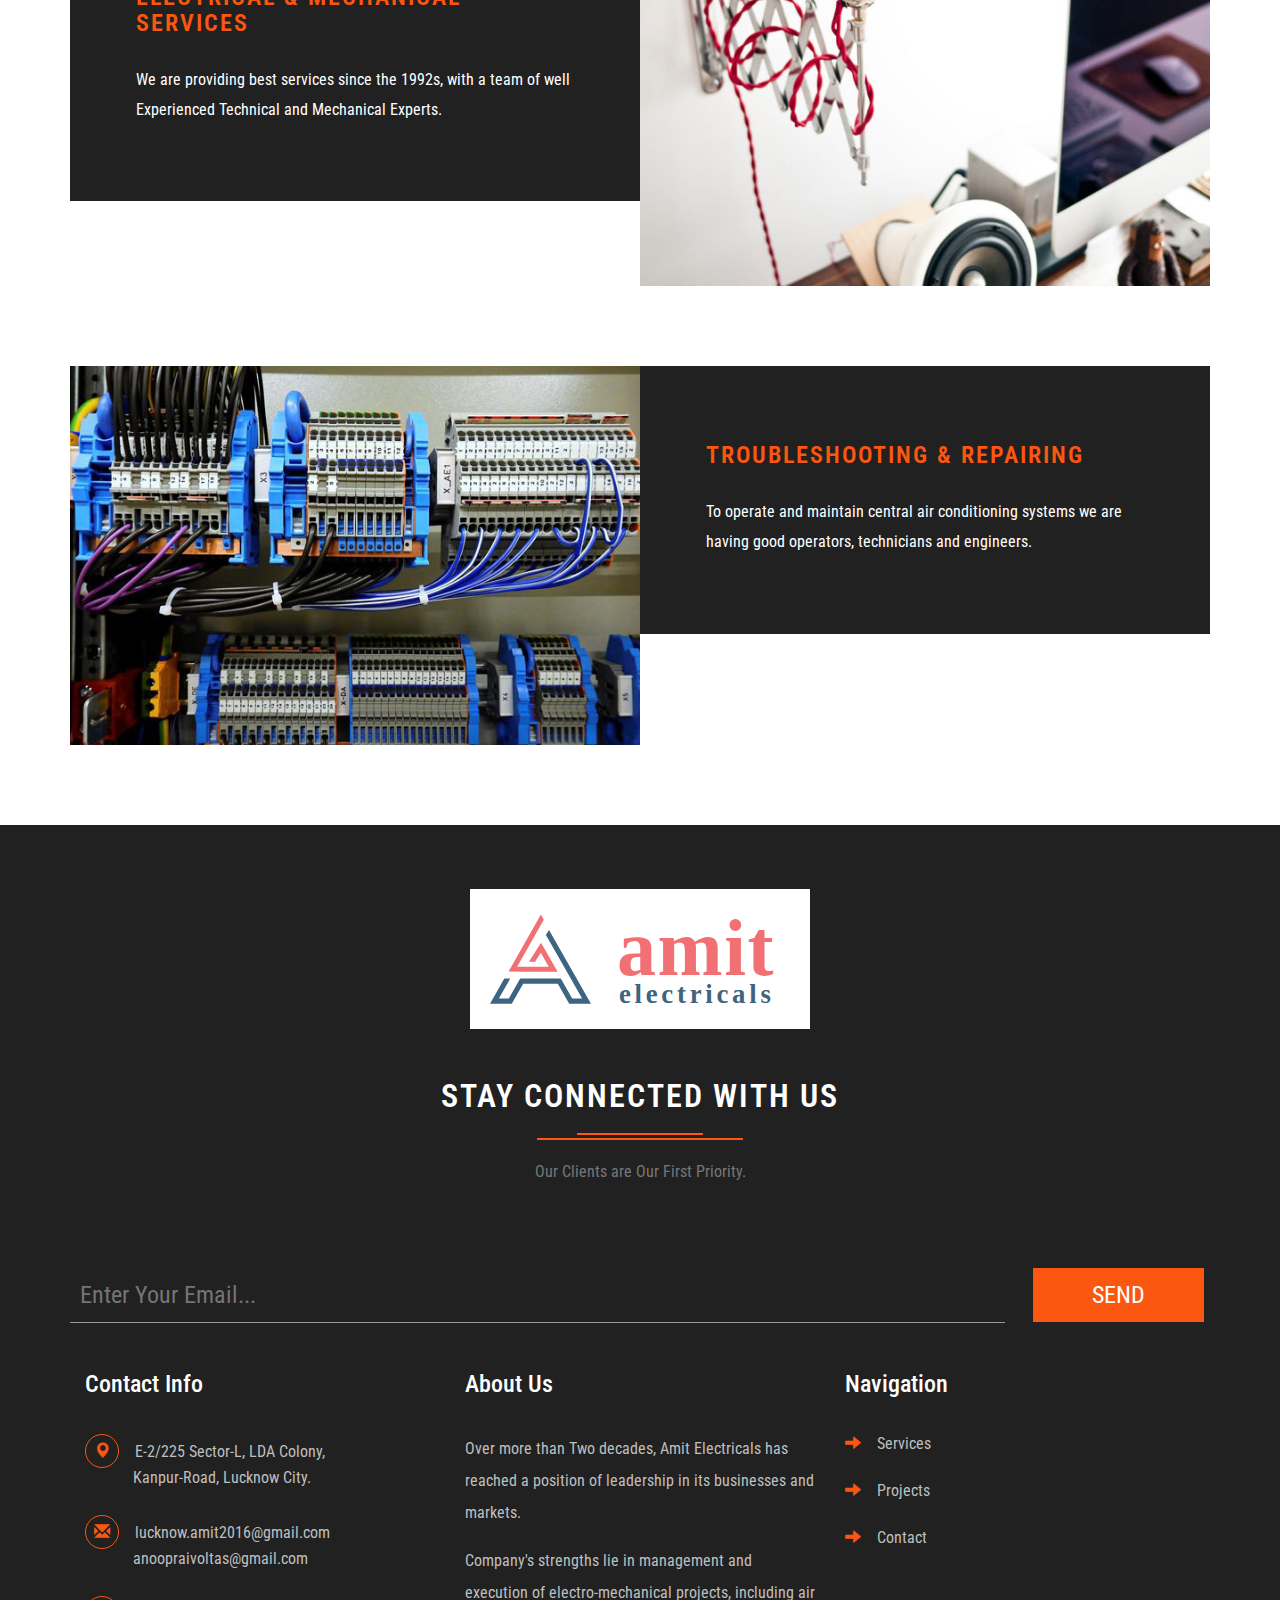
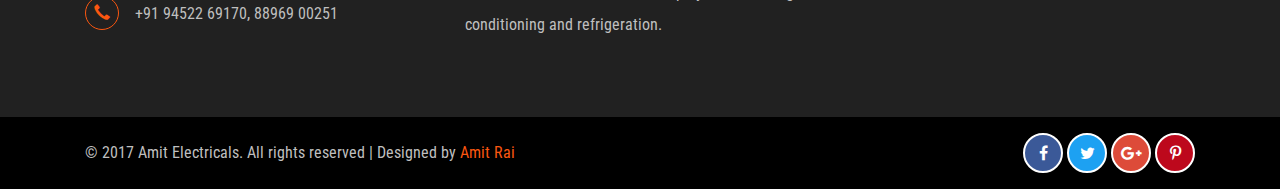
<file: services.html>
<!DOCTYPE html>
<html lang="en">
<head>
<title>Electrical and Mechanical | Services </title>
<meta name="viewport" content="width=device-width, initial-scale=1">
<meta charset="utf-8">
<meta name="keywords" content="Electrician Responsive web template, Bootstrap Web Templates, Flat Web Templates, Android Compatible web template, 
Smartphone Compatible web template, free webdesigns for Nokia, Samsung, LG, SonyEricsson, Motorola web design" />
<script type="application/x-javascript"> addEventListener("load", function() { setTimeout(hideURLbar, 0); }, false); function hideURLbar(){ window.scrollTo(0,1); } </script>
<!-- bootstrap-css -->
<link href="css/bootstrap.css" rel="stylesheet" type="text/css" media="all" />
<!--// bootstrap-css -->
<!-- css -->
<link rel="stylesheet" href="css/style.css" type="text/css" media="all" />
<link rel="stylesheet" href="css/flexslider.css" type="text/css" media="screen" property="" />
<!--// css -->
<!-- font-awesome icons -->
<link rel="stylesheet" href="css/font-awesome.min.css" />
<!-- //font-awesome icons -->
<!-- font -->
<link href="//fonts.googleapis.com/css?family=Josefin+Sans:100,100i,300,300i,400,400i,600,600i,700,700i" rel="stylesheet">
<link href='//fonts.googleapis.com/css?family=Roboto+Condensed:400,700italic,700,400italic,300italic,300' rel='stylesheet' type='text/css'>
<!-- //font -->
<script type="text/javascript" src="js/jquery-2.1.4.min.js"></script>
<script src="js/main.js"></script>

<!--[if lt IE 9]>
  <script src="https://oss.maxcdn.com/libs/html5shiv/3.7.0/html5shiv.js"></script>
<![endif]-->
</head>
<body>
	<!-- banner -->
	<div class="banner-1 jarallax">
		<div class="agileinfo-dot-1">
			<div class="w3ls-banner-info-bottom">
				<div class="container">
					<div class="banner-address">
						<div class="banner-address-left">
							<p><i class="fa fa-map-marker" aria-hidden="true"></i> E-2/225 Sector-L, Lucknow City.</p>
						</div>
						
						<div class="banner-address-left right">
							<p><i class="fa fa-phone" aria-hidden="true"></i> +91 88969 00251</p>
						</div>
						
						<div class="clearfix"> </div>
					</div>
					<div class="clearfix"> </div>
				</div>
			</div>
			<div class="header">
				<div class="container">
					<nav class="navbar navbar-default">
						<div class="navbar-header">
						  <button type="button" class="navbar-toggle collapsed" data-toggle="collapse" data-target="#bs-example-navbar-collapse-1">
							  <span class="sr-only">Toggle navigation</span>
							  <span class="icon-bar"></span>
							  <span class="icon-bar"></span>
							  <span class="icon-bar"></span>
						  </button>
						  <a style="float: left;" class="navbar-brand" href="index.html">
							<span class="navbar-brand-1"></span>
						</a>
						</div>
					  <!-- Collect the nav links, forms, and other content for toggling -->
					  <div class="collapse navbar-collapse navbar-right" id="bs-example-navbar-collapse-1">
						  <nav class="cl-effect-13" id="cl-effect-13">
							  <ul class="nav navbar-nav">
								  <li><a href="index.html">Home</a></li>
								  <li class="active"><a href="services.html">Services</a></li>
								  <li><a href="projects.html">Projects</a></li>
								  <!-- <li class="dropdown">
									  <a href="#" class="dropdown-toggle" data-toggle="dropdown">Short Codes <b class="caret"></b></a>
									  <ul class="dropdown-menu agile_short_dropdown">
										  <li><a href="icons.html">Icons</a></li>
										  <li><a href="typography.html">Typography</a></li>
									  </ul>
								  </li> -->
								  
								  <li ><a href="OurTeam.html">OurTeam</a></li>
								  <li><a href="contact.html">Contact</a></li>
							  <!-- <div class="w3_agile_login">
								  <div class="cd-main-header">
									  <a class="cd-search-trigger" href="#cd-search"> <span></span></a>
									  
								  </div>
								  <div id="cd-search" class="cd-search">
									  <form action="#" method="post">
										  <input name="Search" type="search" placeholder="Search...">
									  </form>
								  </div>
							  </div> -->
							  <div class="clearfix"> </div>
						  </nav>
					  </div>
				  </nav>
				</div>
			</div>
		</div>
	</div>
	<!-- //banner -->
	<!-- services -->
	<div class="agile-prod">
		<div class="container">
			<h3 class="wthree_head">Services</h3>
				<!-- <p class="agileits_w3layouts_para w3_agile_para">Etiam malesuada odio vitae enim malesuada accumsan diam sed.</p> -->
		<div class="agile-prod1">
			<div class="col-md-6 agile-sub">
				<h4>TOOLS & SPECIALIST EQUIPMENT</h4>
				<p>Our mission is to deeply recognize the needs of our Clients who
					are constantly searching for the latest technologies and new ways
					of thinking to make the best project decisions.</p>
				<!-- <ul>
					<li><i class="fa fa-arrow-right" aria-hidden="true"></i> <a href="#">Nullam tristique faucibus pharetra.</a></li>
					<li><i class="fa fa-arrow-right" aria-hidden="true"></i> <a href="#">Pellentesque auctor</a></li>
					<li><i class="fa fa-arrow-right" aria-hidden="true"></i> <a href="#">Labore et dolore magna aliqua</a></li>
				</ul> -->
			</div>
			<div class="col-md-6 agile-img">
				<img src="images/g1.jpg" alt="image">
			</div>
			<div class="clearfix"> </div>
		</div>
		<div class="agile-prod1">
			<div class="col-md-6 agile-img">
				<img src="images/g2.jpg" alt="image">
			</div>
			<div class="col-md-6 agile-sub">
				<h4>Engineering Solutions</h4>
				<p>
					We offers engineering solutions for a wide spectrum of industries
					in areas such as heating, ventilation and air conditioning, and
					electro-mechanical projects.
				  </p>
				<!-- <ul>
					<li><i class="fa fa-arrow-right" aria-hidden="true"></i> <a href="#">Nullam tristique faucibus pharetra.</a></li>
					<li><i class="fa fa-arrow-right" aria-hidden="true"></i> <a href="#">Pellentesque auctor</a></li>
					<li><i class="fa fa-arrow-right" aria-hidden="true"></i> <a href="#">Labore et dolore magna aliqua</a></li>
				</ul> -->
			</div>
			<div class="clearfix"> </div>
		</div>
		<div class="agile-prod1">
			<div class="col-md-6 agile-sub">
				<h4>Electrical & Mechanical Services</h4>
				<p>
					We are providing best services since the 1992s, with a team of
					well Experienced Technical and Mechanical Experts.
				  </p>
				<!-- <ul>
					<li><i class="fa fa-arrow-right" aria-hidden="true"></i> <a href="#">Nullam tristique faucibus pharetra.</a></li>
					<li><i class="fa fa-arrow-right" aria-hidden="true"></i> <a href="#">Pellentesque auctor</a></li>
					<li><i class="fa fa-arrow-right" aria-hidden="true"></i> <a href="#">Labore et dolore magna aliqua</a></li>
				</ul> -->
			</div>
			<div class="col-md-6 agile-img">
				<img src="images/g3.jpg" alt="image">
			</div>
			<div class="clearfix"> </div>
		</div>
		<div class="agile-prod1">
			<div class="col-md-6 agile-img">
				<img src="images/s7.jpg" alt="image">
			</div>
			<div class="col-md-6 agile-sub">
				<h4>Troubleshooting & Repairing</h4>
				<p>
					To operate and maintain central air conditioning systems we are
					having good operators, technicians and engineers.
				  </p>
				<!-- <ul>
					<li><i class="fa fa-arrow-right" aria-hidden="true"></i> <a href="#">Nullam tristique faucibus pharetra.</a></li>
					<li><i class="fa fa-arrow-right" aria-hidden="true"></i> <a href="#">Pellentesque auctor</a></li>
					<li><i class="fa fa-arrow-right" aria-hidden="true"></i> <a href="#">Labore et dolore magna aliqua</a></li>
				</ul> -->
			</div>
			<div class="clearfix"> </div>
		</div>
	</div>
</div>
<!-- //services -->

	<!-- footer -->
<div class="footer">
		<div class="container">
			<div style="background: #fff; width: 300px; height: 100px; padding: 20px; box-sizing:content-box; margin: 0 auto 50px auto;" >
				<img style="display: block;  width: 100%; " src="./images/svg/logo6.svg" alt="">
			</div>
		<h2 class="wthree_head">Stay Connected with us</h2>
				<p class="agileits_w3layouts_para w3_agile_para">Our Clients are Our First Priority.</p>
			
				<div class="news-w3l">
					<form action="#" method="post">
						<input type="email" name="Email" placeholder="Enter Your Email..." required="">
						<input type="submit" value="Send">
					</form>
				</div>
			<div class="agile_footer_copy">
				<div class="w3agile_footer_grids">
					
					<div class="col-md-4 w3agile_footer_grid">
						<h3>Contact Info</h3>
						<ul>
							<li><i class="glyphicon glyphicon-map-marker" aria-hidden="true"></i>E-2/225 Sector-L, LDA Colony, <span>Kanpur-Road, Lucknow City.</span></li>
							<li><i class="glyphicon glyphicon-envelope" aria-hidden="true"></i><a href="mailto:lucknow.amit2016@gmail.com">lucknow.amit2016@gmail.com</a>
							<span> <a href="mailto:anoopraivoltas@gmail.com">anoopraivoltas@gmail.com</a></span></li>
							<li><i class="glyphicon glyphicon-earphone" aria-hidden="true"></i>+91 94522 69170, 88969 00251</li>
						</ul>
					</div>
					
					<div class="col-md-4 w3agile_footer_grid">
						<h3>About Us</h3>
						<p>Over more than Two decades, Amit Electricals has reached a position of leadership in its businesses and markets.
                            <span>Company's strengths lie in management and execution of electro-mechanical projects, including air conditioning and refrigeration.</span></p>
					</div>
					
					<div class="col-md-4 w3agile_footer_grid w3agile_footer_grid1">
						<h3>Navigation</h3>
						<ul>
							<li><span class="glyphicon glyphicon-arrow-right" aria-hidden="true"></span><a href="services.html">Services</a></li>
							<li><span class="glyphicon glyphicon-arrow-right" aria-hidden="true"></span><a href="projects.html">Projects</a></li>
							<!--<li><span class="glyphicon glyphicon-arrow-right" aria-hidden="true"></span><a href="icons.html">Web Icons</a></li>-->
							<li><span class="glyphicon glyphicon-arrow-right" aria-hidden="true"></span><a href="contact.html">Contact</a></li>
						</ul>
					</div>
					<div class="clearfix"> </div>
				</div>
			</div>
			
		</div>
		
	</div>
<!-- //footer -->
<!-- copy-right -->
	<div class="w3_agileits_copy_right_social">
		<div class="container">
			<div class="col-md-6 agileits_w3layouts_copy_right">
				<p>© 2017 Amit Electricals. All rights reserved | Designed by <a href="#">Amit Rai</a></p>
			</div>
			<div class="col-md-6 w3_agile_copy_right">
				<ul class="agileinfo_social_icons">
					<li><a href="#" class="w3_agileits_facebook"><i class="fa fa-facebook" aria-hidden="true"></i></a></li>
					<li><a href="#" class="wthree_twitter"><i class="fa fa-twitter" aria-hidden="true"></i></a></li>
					<li><a href="#" class="agileinfo_google"><i class="fa fa-google-plus" aria-hidden="true"></i></a></li>
					<li><a href="#" class="agileits_pinterest"><i class="fa fa-pinterest-p" aria-hidden="true"></i></a></li>
				</ul>
			</div>
				<div class="clearfix"> </div>
		</div>
	</div>
<!-- //copy-right -->
	<!-- jarallax -->
	<script src="js/jarallax.js"></script>
	<script src="js/SmoothScroll.min.js"></script>
	<script type="text/javascript">
		/* init Jarallax */
		$('.jarallax').jarallax({
			speed: 0.5,
			imgWidth: 1366,
			imgHeight: 768
		})
	</script>
	<!-- //jarallax -->
	<script src="js/bootstrap.js"></script>
<!-- //here ends scrolling icon -->
</body>	
</html>
</file>
<file: css/style.css>
/*--A Design by W3layouts 
Author: W3layout
Author URL: http://w3layouts.com
License: Creative Commons Attribution 3.0 Unported
License URL: http://creativecommons.org/licenses/by/3.0/
--*/
body a {
  transition: 0.5s all;
  -webkit-transition: 0.5s all;
  -o-transition: 0.5s all;
  -moz-transition: 0.5s all;
  -ms-transition: 0.5s all;
}
html,
body {
  font-size: 100%;
  font-family: "Roboto Condensed", sans-serif;
}
body {
  background: #ffffff;
}
.banner-address {
  float: right;
}
.header h1 {
  margin: 0;
}
/*-- banner --*/
.banner {
  background: url(../images/1.jpg) no-repeat 0px 0px;
  background-size: cover;
  min-height: 750px;
}
.agileinfo-dot {
  background: url(../images/dott.png) repeat 0px 0px;
  background-size: 3px;
  -webkit-background-size: 3px;
  -moz-background-size: 3px;
  -o-background-size: 3px;
  -ms-background-size: 3px;
  padding: 0em 0;
  min-height: 750px;
}
.banner-1 {
  background: url(../images/1.jpg) no-repeat 0px 0px;
  background-size: cover;
  min-height: 350px;
}
.agileinfo-dot-1 {
  background: url(../images/dott.png) repeat 0px 0px;
  background-size: 3px;
  -webkit-background-size: 3px;
  -moz-background-size: 3px;
  -o-background-size: 3px;
  -ms-background-size: 3px;
  min-height: 350px;
}
.jarallax {
  position: relative;
  background-size: cover;
  background-repeat: no-repeat;
  background-position: 50% 50%;
}
.header {
  margin: 0em 0 0 0;
  background: white;
  padding: 1em 0;
  position: relative;
}

/*-- nav --*/
.navbar-default {
  background: none;
  border: none;
}

.navbar {
  margin-bottom: 0;
  padding: 0em 0 0;
}

.navbar-header {
  width: 30%;
}

.navbar-brand-1 {
  display: block;
  background: url("../images/svg/logo6.svg");
  background-size: cover;
  background-repeat: no-repeat;
  width: 155px;
  height: 50px;
  margin-top: -1em;
  padding: 0;
}

.navbar-default .navbar-brand,
.navbar-default .navbar-brand:hover,
.navbar-default .navbar-brand:focus {
  color: #fff;
}
.navbar-default .navbar-nav > .active > a,
.navbar-default .navbar-nav > .active > a:hover,
.navbar-default .navbar-nav > .active > a:focus {
  color: #fb5710;
  background: none;
}
.navbar-nav > li > a {
  padding: 14px 16px 0;
  text-transform: uppercase;
  font-weight: bold;
}
.navbar-default .navbar-nav > li > a {
  color: #444;
}
.navbar-collapse {
  padding: 0;
  border-top: none;
  box-shadow: none;
}
.navbar-default .navbar-collapse,
.navbar-default .navbar-form {
  border: none;
}
.navbar-right {
  float: none !important;
  margin-right: 0;
  margin-left: 0em;
}
.navbar-nav {
  float: right;
}
.navbar-default .navbar-nav > li > a:hover,
.navbar-default .navbar-nav > li > a:focus {
  color: #fb5710;
}
.nav > li > a,
.agile_short_dropdown li a {
  font-family: "Varela Round", sans-serif;
}
.w3_agile_login {
  float: right;
}
.w3_agile_login a i {
  color: #fff;
  font-size: 1.5em;
  margin-top: 0.5em;
}
/*--search--*/
.cd-main-header {
  /* Force Hardware Acceleration in WebKit */
  -webkit-transform: translateZ(0);
  -moz-transform: translateZ(0);
  -ms-transform: translateZ(0);
  -o-transform: translateZ(0);
  transform: translateZ(0);
}
.cd-main-header {
  -webkit-transition: -webkit-transform 0.3s;
  -moz-transition: -moz-transform 0.3s;
  transition: transform 0.3s;
}
.cd-main-content.nav-is-visible,
.cd-main-header.nav-is-visible {
  -webkit-transform: translateX(-260px);
  -moz-transform: translateX(-260px);
  -ms-transform: translateX(-260px);
  -o-transform: translateX(-260px);
  transform: translateX(-260px);
}
.nav-on-left .cd-main-content.nav-is-visible,
.nav-on-left .cd-main-header.nav-is-visible {
  -webkit-transform: translateX(260px);
  -moz-transform: translateX(260px);
  -ms-transform: translateX(260px);
  -o-transform: translateX(260px);
  transform: translateX(260px);
}
.cd-header-buttons {
  position: absolute;
  display: inline-block;
  top: 0px;
  right: 0%;
}
.cd-header-buttons li {
  display: inline-block;
}
.cd-search-trigger,
.cd-nav-trigger {
  position: relative;
  display: block;
  width: 44px;
  height: 44px;
  overflow: hidden;
  white-space: nowrap;
  color: transparent;
  z-index: 3;
}
.cd-search-trigger::before,
.cd-search-trigger::after {
  /* search icon */
  content: "";
  position: absolute;
  -webkit-transition: opacity 0.3s;
  -moz-transition: opacity 0.3s;
  transition: opacity 0.3s;
  /* Force Hardware Acceleration in WebKit */
  -webkit-transform: translateZ(0);
  -moz-transform: translateZ(0);
  -ms-transform: translateZ(0);
  -o-transform: translateZ(0);
  transform: translateZ(0);
  -webkit-backface-visibility: hidden;
  backface-visibility: hidden;
}
.cd-search-trigger::before {
  /* lens */
  top: 11px;
  left: 11px;
  width: 18px;
  height: 18px;
  -webkit-border-radius: 50%;
  -moz-border-radius: 50%;
  border-radius: 50%;
  border: 3px solid #fff;
}
.cd-search-trigger::after {
  /* handle */
  height: 3px;
  width: 8px;
  background: #fff;
  bottom: 14px;
  right: 11px;
  -webkit-transform: rotate(45deg);
  -moz-transform: rotate(45deg);
  -ms-transform: rotate(45deg);
  -o-transform: rotate(45deg);
  transform: rotate(45deg);
}
.cd-search-trigger span {
  /* container for the X icon */
  position: absolute;
  height: 100%;
  width: 100%;
  top: 0;
  left: 0;
}
.cd-search-trigger span::before,
.cd-search-trigger span::after {
  /* close icon */
  content: "";
  position: absolute;
  display: inline-block;
  height: 3px;
  width: 22px;
  top: 50%;
  margin-top: -2px;
  left: 50%;
  margin-left: -11px;
  background: #fff;
  opacity: 0;
  /* Force Hardware Acceleration in WebKit */
  -webkit-transform: translateZ(0);
  -moz-transform: translateZ(0);
  -ms-transform: translateZ(0);
  -o-transform: translateZ(0);
  transform: translateZ(0);
  -webkit-backface-visibility: hidden;
  backface-visibility: hidden;
  -webkit-transition: opacity 0.3s, -webkit-transform 0.3s;
  -moz-transition: opacity 0.3s, -moz-transform 0.3s;
  transition: opacity 0.3s, transform 0.3s;
}
.cd-search-trigger span::before {
  -webkit-transform: rotate(45deg);
  -moz-transform: rotate(45deg);
  -ms-transform: rotate(45deg);
  -o-transform: rotate(45deg);
  transform: rotate(45deg);
}
.cd-search-trigger span::after {
  -webkit-transform: rotate(-45deg);
  -moz-transform: rotate(-45deg);
  -ms-transform: rotate(-45deg);
  -o-transform: rotate(-45deg);
  transform: rotate(-45deg);
}
.cd-search-trigger.search-is-visible::before,
.cd-search-trigger.search-is-visible::after {
  /* hide search icon */
  -moz-opacity: 0;
  opacity: 0;
}
.cd-search-trigger.search-is-visible span::before,
.cd-search-trigger.search-is-visible span::after {
  /* show close icon */
  -moz-opacity: 1;
  opacity: 1;
}
.cd-search-trigger.search-is-visible span::before {
  -webkit-transform: rotate(135deg);
  -moz-transform: rotate(135deg);
  -ms-transform: rotate(135deg);
  -o-transform: rotate(135deg);
  transform: rotate(135deg);
}
.cd-search-trigger.search-is-visible span::after {
  -webkit-transform: rotate(45deg);
  -moz-transform: rotate(45deg);
  -ms-transform: rotate(45deg);
  -o-transform: rotate(45deg);
  transform: rotate(45deg);
}
.cd-search {
  position: absolute;
  width: 100%;
  top: 100%;
  left: 0;
  z-index: 3;
  opacity: 0;
  visibility: hidden;
  -webkit-transition: opacity 0.3s 0s, visibility 0s 0.3s;
  -moz-transition: opacity 0.3s 0s, visibility 0s 0.3s;
  transition: opacity 0.3s 0s, visibility 0s 0.3s;
}
.cd-search input {
  border-radius: 0;
  border: none;
  background: rgba(35, 51, 61, 0.59);
  width: 100%;
  padding: 0 5%;
  -webkit-box-shadow: inset 0 1px 0 #e2e3df, 0 3px 6px rgba(0, 0, 0, 0.05);
  -moz-box-shadow: inset 0 1px 0 #e2e3df, 0 3px 6px rgba(0, 0, 0, 0.05);
  box-shadow: inset 0 1px 0 #e2e3df, 0 3px 6px rgba(0, 0, 0, 0.05);
  -webkit-appearance: none;
  -moz-appearance: none;
  -ms-appearance: none;
  -o-appearance: none;
  font-size: 1em;
  padding: 1em 2em;
  color: #fff;
}
.cd-search input::-webkit-input-placeholder {
  color: #fff !important;
}
.cd-search input::-moz-placeholder {
  color: #fff !important;
}
.cd-search input:-moz-placeholder {
  color: #fff !important;
}
.cd-search input:-ms-input-placeholder {
  color: #fff !important;
}
.cd-search input:focus {
  outline: none;
}
.cd-search.is-visible {
  -moz-opacity: 1;
  opacity: 1;
  visibility: visible;
  -webkit-transition: opacity 0.3s 0s, visibility 0s 0s;
  -moz-transition: opacity 0.3s 0s, visibility 0s 0s;
  transition: opacity 0.3s 0s, visibility 0s 0s;
}
/*--//search--*/
.navbar-default .navbar-nav > .open > a,
.navbar-default .navbar-nav > .open > a:hover,
.navbar-default .navbar-nav > .open > a:focus {
  color: #fff;
  background-color: transparent;
}
.navbar-default .navbar-nav > .active.open > a {
  color: #fb5710;
}
.agile_short_dropdown li a {
  padding: 8px 20px;
  color: #212121;
  text-align: center;
}
.agile_short_dropdown li a:before {
  content: "";
  display: none;
}
/* Effect 13: three circles */
.cl-effect-13 ul li a {
  -webkit-transition: color 0.3s;
  -moz-transition: color 0.3s;
  transition: color 0.3s;
}
.cl-effect-13 ul li a::before {
  position: absolute;
  top: 75%;
  left: 50%;
  color: transparent;
  content: ".";
  text-shadow: 0 0 transparent;
  font-size: 2em;
  -webkit-transition: text-shadow 0.3s, color 0.3s;
  -moz-transition: text-shadow 0.3s, color 0.3s;
  transition: text-shadow 0.3s, color 0.3s;
  -webkit-transform: translateX(-50%);
  -moz-transform: translateX(-50%);
  transform: translateX(-50%);
}
.cl-effect-13 ul li a:hover::before,
.cl-effect-13 ul li a:focus::before,
ul.nav.navbar-nav li.active a::before {
  color: #222;
  text-shadow: 10px 0 #444, -10px 0 #444;
}
/*-- //nav --*/
/*-- top-nav --*/
.agileits_w3layouts_banner_info h3 {
  text-align: center;
  font-size: 3em;
  font-weight: bold;
  color: #fff;
  text-transform: uppercase;
}
.agileits_w3layouts_banner_info p {
  color: #ffffff;
  text-align: center;
  line-height: 28px;
  width: 63%;
  margin: 30px auto;
  font-size: 17px;
}
.agileits_w3layouts_banner_info {
  margin: 14em 0 0;
  position: relative;
}
/*-- w3ls-banner-info-bottom --*/
.w3ls-banner-info-bottom {
  margin: 0em 0 0 0;
  background: rgba(0, 0, 0, 0.81);
  padding: 1em 0;
}
.banner-address-left {
  text-align: left;
  padding: 0;
  float: left;
  margin-right: 20px;
}
.banner-address-left p {
  color: #ffffff;
  font-size: 0.9em;
  margin: 0;
}
.banner-address-left p a {
  color: #ffffff;
  font-size: 0.9em;
  text-decoration: none;
}
.banner-address-left p a:hover {
  color: #fb5710;
}
.banner-address-left i.fa.fa-map-marker,
.banner-address-left i.fa.fa-envelope,
.banner-address-left i.fa.fa-phone {
  color: #fb5710;
  font-size: 1.5em;
  margin: 0 0.5em 0 0;
}
/*-- //w3ls-banner-info-bottom --*/
/*-- banner-bottom --*/
.agileits_dummy_para {
  color: #999;
  margin: 1em 0 0;
  text-align: center;
}
.agileinfo_header span {
  color: #fb5710;
}
.banner-bottom {
  padding: 5em 0;
}
.w3_banner_bottom_grid_pos {
  position: relative;
}
.w3_banner_bottom_grid {
  position: absolute;
  left: 45%;
  top: -58px;
}
.w3_banner_bottom_grid h3 {
  font-size: 5.5em;
  font-weight: bold;
  color: #e6e6e6;
  text-transform: uppercase;
}
.w3l_banner_bottom_right h3 {
  text-transform: capitalize;
  font-size: 2em;
  color: #212121;
}
.w3l_banner_bottom_right h3 span {
  color: #fb5710;
}
.w3l_banner_bottom_right p {
  margin: 2em 0;
  color: #999;
  line-height: 2em;
}
.w3l_banner_bottom_right ul li {
  display: block;
  color: #212121;
  text-transform: uppercase;
  padding-top: 1.5em;
}
.w3l_banner_bottom_right ul li i {
  font-size: 2em;
  padding-right: 1em;
  vertical-align: middle;
  color: #fb5710;
  width: 60px;
}
.agileits_banner_bottom_grid_three {
  margin: 5em 0 0;
}

.w3_agileits_para {
  margin: 2em auto 0;
  color: #999;
  line-height: 2em;
}

/* Common style */
.grid figure {
  position: relative;
  overflow: hidden;
  background: #000000;
  text-align: center;
}

.grid figure img {
  position: relative;
  display: block;
  opacity: 0.8;
}

.grid figure figcaption {
  padding: 2em;
  -webkit-backface-visibility: hidden;
  backface-visibility: hidden;
}

.grid figure figcaption::before,
.grid figure figcaption::after {
  pointer-events: none;
}

.grid figure figcaption {
  position: absolute;
  top: 0;
  left: 0;
  width: 100%;
  height: 100%;
}

.grid figure h3 {
  word-spacing: -0.15em;
  font-weight: 300;
}

.grid figure h3 span {
  font-weight: 800;
  color: #fb5710;
}

.grid figure p {
  letter-spacing: 1px;
  color: #fff;
  line-height: 2em;
}

figure.effect-roxy img {
  max-width: none;
  width: -webkit-calc(100% + 60px);
  width: calc(100% + 60px);
  width: -moz-calc(100% + 60px);
  width: -o-calc(100% + 60px);
  width: -ms-calc(100% + 60px);
  -webkit-transition: opacity 0.35s, -webkit-transform 0.35s;
  transition: opacity 0.35s, transform 0.35s;
  -webkit-transform: translate3d(-50px, 0, 0);
  transform: translate3d(-50px, 0, 0);
  -moz-transform: translate3d(-50px, 0, 0);
  -o-transform: translate3d(-50px, 0, 0);
  -ms-transform: translate3d(-50px, 0, 0);
}

figure.effect-roxy figcaption::before {
  position: absolute;
  top: 30px;
  right: 30px;
  bottom: 30px;
  left: 30px;
  border: 1px solid #fff;
  content: "";
  opacity: 0;
  -webkit-transition: opacity 0.35s, -webkit-transform 0.35s;
  transition: opacity 0.35s, transform 0.35s;
  -webkit-transform: translate3d(-20px, 0, 0);
  transform: translate3d(-20px, 0, 0);
  -ms-transform: translate3d(-20px, 0, 0);
  -moz-transform: translate3d(-20px, 0, 0);
  -o-transform: translate3d(-20px, 0, 0);
}

figure.effect-roxy figcaption {
  padding: 3em;
  text-align: right;
}

figure.effect-roxy h3 {
  padding: 0 0 0.5em;
  font-size: 1.7em;
  color: #fb5710;
  text-transform: uppercase;
  text-align: center;
  font-weight: 600;
}

figure.effect-roxy p {
  opacity: 0;
  -webkit-transition: opacity 0.35s, -webkit-transform 0.35s;
  transition: opacity 0.35s, transform 0.35s;
  -webkit-transform: translate3d(-10px, 0, 0);
  transform: translate3d(-10px, 0, 0);
  text-align: center;
}

figure.effect-roxy:hover img,
.agileinfo_banner_bottom_grid_three_left:hover img {
  opacity: 0.7;
  -webkit-transform: translate3d(0, 0, 0);
  transform: translate3d(0, 0, 0);
}

figure.effect-roxy:hover figcaption::before,
figure.effect-roxy:hover p,
.agileinfo_banner_bottom_grid_three_left:hover figcaption::before,
.agileinfo_banner_bottom_grid_three_left:hover p {
  opacity: 1;
  -webkit-transform: translate3d(0, 0, 0);
  transform: translate3d(0, 0, 0);
}
/*-- //banner-bottom --*/
/*-- footer --*/
.footer {
  background: #212121;
  padding: 4em 0;
}
h2.agileinfo_header {
  color: #ffffff;
}
.footer input[type="email"] {
  outline: none;
  color: #fff;
  padding: 10px;
  font-size: 1.5em;
  width: 82%;
  background: none;
  border: none;
  border-bottom: 1px solid #999;
}
.news-w3l {
  margin-top: 5em;
}
.footer input[type="submit"] {
  outline: none;
  color: #fff;
  padding: 10px 0;
  font-size: 1.5em;
  width: 15%;
  background: #fb5710;
  border: none;
  text-transform: uppercase;
  margin-left: 1em;
}
.footer input[type="submit"]:hover {
  background: #48b7ec;
}
.agile_footer_copy {
  padding: 3em 0 0;
}
.w3agile_footer_grid h3 {
  font-size: 1.5em;
  color: #ffffff;
  margin: 0 0 1.5em;
}
.w3agile_footer_grid p {
  color: #bfbfbf;
  line-height: 2em;
  margin: 0;
}
.w3agile_footer_grid p span {
  display: block;
  margin: 1em 0 0;
}
.w3agile_footer_grid ul li {
  list-style-type: none;
  color: #bfbfbf;
}
.w3agile_footer_grid1 ul li {
  margin-bottom: 1em;
}
.w3agile_footer_grid ul li i {
  color: #fb5710;
  border: 1px solid #fb5710;
  padding: 0.5em;
  border-radius: 100%;
  -webkit-border-radius: 100%;
  -moz-border-radius: 100%;
  -o-border-radius: 100%;
  -ms-border-radius: 100%;
  margin-right: 1em;
}
.w3agile_footer_grid ul li span {
  display: block;
  margin-left: 3em;
}
.w3agile_footer_grid ul li a {
  color: #bfbfbf;
  text-decoration: none;
}
.w3agile_footer_grid ul li a:hover {
  color: #fb5710;
}
.w3agile_footer_grid ul li {
  margin-bottom: 1.5em;
}
.agileits_w3layouts_copy_right p {
  color: #bfbfbf;
  line-height: 2em;
  margin: 0;
}
.agile_footer_copy ul {
  padding: 0;
}
.agileits_w3layouts_copy_right p a {
  text-decoration: none;
  color: #fb5710;
}
.agileits_w3layouts_copy_right p a:hover {
  color: #999;
}
.w3agile_footer_grid1 ul li span {
  display: inline-block;
  margin-left: 0;
  padding-right: 1em;
  color: #fb5710;
}
.w3_agileits_copy_right_social {
  padding: 1em 0;
  background: #000;
}
.w3_agile_copy_right {
  text-align: right;
}
/*-- //footer --*/
/*-- banner-bottom --*/
.banner-bottom-1 {
  padding: 5em 0;
}
.banner-bottom-1 {
  text-align: center;
}
.banner-bottom-1 p {
  color: #999;
  line-height: 2em;
  margin: 2em 0 0;
}
.w3ls_banner_bottom_grids-1 {
  margin: 3em 0 0;
}
.w3l_banner_bottom_grid {
  padding: 2em;
  text-align: center;
  border: 2px solid #999;
}
/*-- grid-effect --*/
/* General grid styles */
.cbp-ig-grid {
  list-style: none;
  padding: 0;
  margin: 0;
}

/* Clear floats */
.cbp-ig-grid:before,
.cbp-ig-grid:after {
  content: " ";
  display: table;
}

.cbp-ig-grid:after {
  clear: both;
}

/* grid item */
.cbp-ig-grid li {
  width: 25%;
  float: left;
  text-align: center;
  border-top: 1px solid #ddd;
  border-left: 1px solid #ddd;
  border-bottom: 1px solid #ddd;
}

.cbp-ig-grid li:last-child {
  border-right: 1px solid #ddd;
}

.w3_grid_effect {
  padding: 2em;
}

/* anchor style */
.cbp-ig-grid li > a {
  display: block;
  height: 100%;
  color: #47a3da;
  -webkit-transition: background 0.2s;
  -moz-transition: background 0.2s;
  transition: background 0.2s;
}

/* the icon with pseudo class for icon font */
.cbp-ig-icon {
  padding: 1.5em 0 0;
  display: block;
  -webkit-transition: -webkit-transform 0.2s;
  transition: -moz-transform 0.2s;
  transition: transform 0.2s;
}

.cbp-ig-icon:before {
  font-family: FontAwesome;
  font-size: 5em;
  speak: none;
  font-style: normal;
  font-weight: normal;
  font-variant: normal;
  text-transform: none;
  line-height: 1;
  -webkit-font-smoothing: antialiased;
}

.w3_road:before {
  content: "\f018";
}

.w3_cube:before {
  content: "\f1b3";
}

.w3_users:before {
  content: "\f0c0";
}

.w3_ticket:before {
  content: "\f145";
}

/* title element */
.cbp-ig-grid .cbp-ig-title {
  margin: 20px 0 10px 0;
  padding: 20px 0 0 0;
  font-size: 1.2em;
  position: relative;
  -webkit-transition: -webkit-transform 0.2s;
  -moz-transition: -moz-transform 0.2s;
  transition: transform 0.2s;
  text-transform: uppercase;
  letter-spacing: 4px;
  color: #212121;
}

.cbp-ig-grid .cbp-ig-title:before {
  content: "";
  position: absolute;
  background: #fb5710;
  width: 160px;
  height: 6px;
  top: 0px;
  left: 50%;
  margin: -10px 0 0 -80px;
  -webkit-transition: margin-top 0.2s; /* top or translate does not seem to work in Firefox */
  -moz-transition: margin-top 0.2s;
  transition: margin-top 0.2s;
}

.cbp-ig-grid .cbp-ig-category {
  text-transform: uppercase;
  display: inline-block;
  font-size: 1em;
  letter-spacing: 1px;
  color: #fff;
  -webkit-transform: translateY(10px);
  -moz-transform: -moz-translateY(10px);
  -ms-transform: -ms-translateY(10px);
  transform: translateY(10px);
  opacity: 0;
  -webkit-transition: -webkit-transform 0.3s, opacity 0.2s;
  -moz-transition: -moz-transform 0.3s, opacity 0.2s;
  -webkit-transition: transform 0.3s, opacity 0.2s;
}

.cbp-ig-grid li:hover .cbp-ig-category,
.touch .cbp-ig-grid li .cbp-ig-category {
  opacity: 1;
  -webkit-transform: translateY(0px);
  -moz-transform: translateY(0px);
  -ms-transform: translateY(0px);
  transform: translateY(0px);
}

/* Hover styles */

.cbp-ig-grid li > .w3_grid_effect:hover {
  background: #fb5710;
}

.cbp-ig-grid li > .w3_grid_effect:hover .cbp-ig-icon {
  -webkit-transform: translateY(-20px);
  -moz-transform: translateY(-20px);
  -ms-transform: translateY(-20px);
  transform: translateY(-20px);
}

.cbp-ig-grid li > .w3_grid_effect:hover .cbp-ig-icon:before,
.cbp-ig-grid li > .w3_grid_effect:hover .cbp-ig-title {
  color: #fff;
}

.cbp-ig-grid li > .w3_grid_effect:hover .cbp-ig-title {
  -webkit-transform: translateY(-45px);
  -moz-transform: translateY(-45px);
  -ms-transform: translateY(-45px);
  transform: translateY(-45px);
}

.cbp-ig-grid li > .w3_grid_effect:hover .cbp-ig-title:before {
  background: #fff;
  margin-top: 68px;
}

@media screen and (max-width: 62.75em) {
  .cbp-ig-grid li {
    width: 50%;
  }
}

@media screen and (max-width: 25em) {
  .cbp-ig-grid {
    font-size: 80%;
  }
}
/*-- //banner-bottom-1 --*/
/*-- stats --*/
.stats {
  background: url(../images/mid-banner.jpg) no-repeat 0px 0px;
  background-size: cover;
  -webkit-background-size: cover;
  -moz-background-size: cover;
  -o-background-size: cover;
  -ms-background-size: cover;
  background-attachment: fixed;
  padding: 5em 0;
}
.w3_counter_grid p {
  font-size: 4em;
  font-weight: 700;
  letter-spacing: 5px;
  color: #fff;
  margin: 0.5em 0;
}
.w3_counter_grid h3 {
  font-size: 1.2em;
  color: #fff;
  text-transform: uppercase;
}
.w3_counter_grid {
  text-align: center;
}
.w3_agileits_counter_grid {
  background: #fb5710;
  width: 80px;
  height: 80px;
  margin: 0 auto;
  border-radius: 50%;
}
.w3_agileits_counter_grid i {
  line-height: 80px;
  font-size: 32px;
  color: #fff;
}
/*-- //stats --*/
.wthree_head {
  position: relative;
  font-size: 2em;
  font-weight: 600;
  color: #212121;
  text-align: center;
  padding-bottom: 0.8em;
  text-transform: uppercase;
  letter-spacing: 2px;
  margin-bottom: 0.5em;
}
.wthree_head:before,
.wthree_head:after {
  position: absolute;
  background: #fb5710;
  height: 2px;
  content: "";
}
.wthree_head:before {
  width: 11%;
  bottom: 8%;
  left: 44.5%;
}
.wthree_head:after {
  width: 18%;
  right: 41%;
  bottom: 0%;
}
.agileits_w3layouts_para {
  text-align: center;
  color: #777;
  line-height: 2em;
}
/*-- team --*/
.agileits_w3layouts_team_grid {
  position: relative;
  display: block;
  background: #000000;
  overflow: hidden;
}
.agileits_w3layouts_team_grid .agileinfo_social_icons {
  width: 100%;
  text-align: center;
  content: "";
  z-index: 1;
  position: absolute;
  left: 50%;
  top: 50%;
  -webkit-transform: translateX(-50%) translateY(-50%);
  -moz-transform: translateX(-50%) translateY(-50%);
  transform: translateX(-50%) translateY(-50%);
  opacity: 0;
  filter: alpha(opacity=0);
  margin-top: 100px;
  -webkit-transition: all ease 0.3s;
  -moz-transition: all ease 0.3s;
  -ms-transition: all ease 0.3s;
  -o-transition: all ease 0.3s;
  transition: all ease 0.3s;
}
.agile_team_grid:hover .agileits_w3layouts_team_grid .agileinfo_social_icons {
  opacity: 1;
  filter: alpha(opacity=100);
  margin-top: 0;
}
.agile_team_grid:hover .agileits_w3layouts_team_grid img {
  opacity: 0.8;
}
.agileinfo_social_icons li {
  display: inline-block;
}
.agileinfo_social_icons li a {
  width: 40px;
  height: 40px;
  border: 2px solid #fff;
  border-radius: 20px;
  text-decoration: none;
  display: block;
  text-align: center;
}
.agileinfo_social_icons li a {
  color: #fff;
}
.agileinfo_social_icons li a i {
  line-height: 2.3em;
}
.w3_agileits_facebook {
  background: #3b5998;
}
.w3_agileits_facebook:hover {
  color: #3b5998;
  background: #fff;
}
.wthree_twitter {
  background: #1da1f2;
}
.wthree_twitter:hover {
  color: #1da1f2;
  background: #fff;
}
.agileinfo_google {
  background: #dd4b39;
}
.agileinfo_google:hover {
  color: #dd4b39;
  background: #fff;
}
.agileits_pinterest {
  background: #bd081c;
}
.agileits_pinterest:hover {
  color: #bd081c;
  background: #fff;
}
.agile_team_grid h4 {
  font-size: 1.2em;
  color: #212121;
  margin: 1.5em 0 0.2em;
  text-transform: uppercase;
  letter-spacing: 2px;
}
.agile_team_grid p {
  color: #fb5710;
}
.w3ls_banner_bottom_grids {
  margin-top: 4em;
}
/*-- //team --*/
.footer h2 {
  color: #fff;
}
/*-- featured-services --*/
.w3_featured_services_right img {
  margin: 0 auto;
}
.w3_featured_services_left_gridr h4 {
  font-size: 1.1em;
  color: #fb5710;
  text-transform: uppercase;
  letter-spacing: 2px;
  font-weight: 600;
}
.w3_featured_services_left_gridr p {
  margin: 1em 0 0;
  color: #999;
  line-height: 2em;
}
.hi-icon {
  display: inline-block;
  width: 90px;
  height: 90px;
  border-radius: 50%;
  text-align: center;
  position: relative;
  z-index: 1;
  color: #fb5710;
}

.hi-icon:after {
  pointer-events: none;
  position: absolute;
  width: 100%;
  height: 100%;
  border-radius: 50%;
  content: "";
  -webkit-box-sizing: content-box;
  -moz-box-sizing: content-box;
  box-sizing: content-box;
}

.hi-icon:before {
  font-family: FontAwesome;
  speak: none;
  font-size: 2em;
  line-height: 2.7em;
  font-style: normal;
  font-weight: normal;
  font-variant: normal;
  text-transform: none;
  display: block;
  -webkit-font-smoothing: antialiased;
}
/* Effect 9 */
.hi-icon-effect-9 .hi-icon {
  -webkit-transition: box-shadow 0.2s;
  -moz-transition: box-shadow 0.2s;
  transition: box-shadow 0.2s;
}

.hi-icon-effect-9 .hi-icon:after {
  top: 0;
  left: 0;
  padding: 0;
  box-shadow: 0 0 0 3px #e4e4e4;
  -webkit-transition: -webkit-transform 0.2s, opacity 0.2s;
  -moz-transition: -moz-transform 0.2s, opacity 0.2s;
  transition: transform 0.2s, opacity 0.2s;
}
.hi-icon-wrap.hi-icon-effect-9.hi-icon-effect-9a {
  text-align: center;
}
/* Effect 9a */
.w3_featured_services_left_grid:hover .hi-icon-effect-9a .hi-icon:after {
  -webkit-transform: scale(0.85);
  -moz-transform: scale(0.85);
  -ms-transform: scale(0.85);
  transform: scale(0.85);
  opacity: 0.5;
}

.w3_featured_services_left_grid:hover .hi-icon-effect-9a .hi-icon {
  box-shadow: 0 0 0 5px rgb(236, 236, 236);
  color: #212121;
}
.w3_featured_services_left_grid {
  margin-bottom: 3em;
}
.w3_featured_services_left_grid:nth-child(3) {
  margin-bottom: 0em;
}
.services {
  padding: 5em 0;
}
.w3layouts_skills_grids.w3layouts_featured_services_grids {
  margin-top: 4em;
}
.w3_featured_services_left_gridr {
  padding: 0;
}
/*-- //featured-services --*/
/*-- icons --*/
.codes a {
  color: #999;
}
.icon-box {
  padding: 8px 15px;
  background: rgba(149, 149, 149, 0.18);
  margin: 1em 0 1em 0;
  border: 5px solid #ffffff;
  text-align: left;
  -moz-box-sizing: border-box;
  -webkit-box-sizing: border-box;
  box-sizing: border-box;
  font-size: 13px;
  transition: 0.5s all;
  -webkit-transition: 0.5s all;
  -o-transition: 0.5s all;
  -ms-transition: 0.5s all;
  -moz-transition: 0.5s all;
  cursor: pointer;
}
.icon-box:hover {
  background: #000;
  transition: 0.5s all;
  -webkit-transition: 0.5s all;
  -o-transition: 0.5s all;
  -ms-transition: 0.5s all;
  -moz-transition: 0.5s all;
}
.icon-box:hover i.fa {
  color: #fff !important;
}
.icon-box:hover a.agile-icon {
  color: #fff !important;
}
.codes .bs-glyphicons li {
  float: left;
  width: 12.5%;
  height: 115px;
  padding: 10px;
  line-height: 1.4;
  text-align: center;
  font-size: 12px;
  list-style-type: none;
}
.codes .bs-glyphicons .glyphicon {
  margin-top: 5px;
  margin-bottom: 10px;
  font-size: 24px;
}
.codes .glyphicon {
  position: relative;
  top: 1px;
  display: inline-block;
  font-family: "Glyphicons Halflings";
  font-style: normal;
  font-weight: 400;
  line-height: 1;
  -webkit-font-smoothing: antialiased;
  -moz-osx-font-smoothing: grayscale;
  color: #777;
}
.codes .bs-glyphicons .glyphicon-class {
  display: block;
  text-align: center;
  word-wrap: break-word;
}
h3.icon-subheading {
  font-size: 28px;
  color: #fb5710 !important;
  margin: 30px 0 15px;
  font-weight: 600;
  letter-spacing: 2px;
}
h3.agileits-icons-title {
  text-align: center;
  font-size: 33px;
  color: #222222;
  font-weight: 600;
  letter-spacing: 2px;
}
.icons a {
  color: #999;
}
.icon-box i {
  margin-right: 10px !important;
  font-size: 20px !important;
  color: #282a2b !important;
}
.bs-glyphicons li {
  float: left;
  width: 18%;
  height: 115px;
  padding: 10px;
  line-height: 1.4;
  text-align: center;
  font-size: 12px;
  list-style-type: none;
  background: rgba(149, 149, 149, 0.18);
  margin: 1%;
}
.bs-glyphicons .glyphicon {
  margin-top: 5px;
  margin-bottom: 10px;
  font-size: 24px;
  color: #282a2b;
}
.glyphicon {
  position: relative;
  top: 1px;
  display: inline-block;
  font-family: "Glyphicons Halflings";
  font-style: normal;
  font-weight: 400;
  line-height: 1;
  -webkit-font-smoothing: antialiased;
  -moz-osx-font-smoothing: grayscale;
  color: #777;
}
.bs-glyphicons .glyphicon-class {
  display: block;
  text-align: center;
  word-wrap: break-word;
}
@media (max-width: 991px) {
  h3.agileits-icons-title {
    font-size: 28px;
  }
  h3.icon-subheading {
    font-size: 22px;
  }
}
@media (max-width: 768px) {
  h3.agileits-icons-title {
    font-size: 28px;
  }
  h3.icon-subheading {
    font-size: 25px;
  }
  .row {
    margin-right: 0;
    margin-left: 0;
  }
  .icon-box {
    margin: 0;
  }
}
@media (max-width: 640px) {
  .icon-box {
    float: left;
    width: 50%;
  }
}
@media (max-width: 480px) {
  .bs-glyphicons li {
    width: 31%;
  }
}
@media (max-width: 414px) {
  h3.agileits-icons-title {
    font-size: 23px;
  }
  h3.icon-subheading {
    font-size: 18px;
  }
  .bs-glyphicons li {
    width: 31.33%;
  }
}
@media (max-width: 384px) {
  .icon-box {
    float: none;
    width: 100%;
  }
}
/*-- //icons --*/
.w3_wthree_agileits_icons.main-grid-border {
  padding: 5em 0;
}
/*--Typography--*/
.well {
  font-weight: 300;
  font-size: 14px;
}
.list-group-item {
  font-weight: 300;
  font-size: 14px;
}
li.list-group-item1 {
  font-size: 14px;
  font-weight: 300;
}
.typo p {
  margin: 0;
  font-size: 14px;
  font-weight: 300;
}
.show-grid [class^="col-"] {
  background: #fff;
  text-align: center;
  margin-bottom: 10px;
  line-height: 2em;
  border: 10px solid #f0f0f0;
}
.show-grid [class*="col-"]:hover {
  background: #e0e0e0;
}
.grid_3 {
  margin-bottom: 2em;
}
.xs h3,
h3.m_1 {
  color: #000;
  font-size: 1.7em;
  font-weight: 300;
  margin-bottom: 1em;
}
.grid_3 p {
  color: #999;
  font-size: 0.85em;
  margin-bottom: 1em;
  font-weight: 300;
}
.grid_4 {
  background: none;
  margin-top: 50px;
}
.label {
  font-weight: 300 !important;
  border-radius: 4px;
}
.grid_5 {
  background: none;
  padding: 2em 0;
}
.grid_5 h3,
.grid_5 h2,
.grid_5 h1,
.grid_5 h4,
.grid_5 h5,
h3.hdg,
h3.bars {
  margin-bottom: 1em;
  color: #fb5710;
  font-weight: 600;
  font-size: 30px;
  letter-spacing: 2px;
}
.table > thead > tr > th,
.table > tbody > tr > th,
.table > tfoot > tr > th,
.table > thead > tr > td,
.table > tbody > tr > td,
.table > tfoot > tr > td {
  border-top: none !important;
}
.tab-content > .active {
  display: block;
  visibility: visible;
}
.pagination > .active > a,
.pagination > .active > span,
.pagination > .active > a:hover,
.pagination > .active > span:hover,
.pagination > .active > a:focus,
.pagination > .active > span:focus {
  z-index: 0;
}
.badge-primary {
  background-color: #03a9f4;
}
.badge-success {
  background-color: #fb5710;
}
.badge-warning {
  background-color: #ffc107;
}
.badge-danger {
  background-color: #e51c23;
}
.grid_3 p {
  line-height: 2em;
  color: #888;
  font-size: 0.9em;
  margin-bottom: 1em;
  font-weight: 300;
}
.bs-docs-example {
  margin: 1em 0;
}
section#tables p {
  margin-top: 1em;
}
.tab-container .tab-content {
  border-radius: 0 2px 2px 2px;
  border: 1px solid #e0e0e0;
  padding: 16px;
  background-color: #ffffff;
}
.table td,
.table > tbody > tr > td,
.table > tbody > tr > th,
.table > tfoot > tr > td,
.table > tfoot > tr > th,
.table > thead > tr > td,
.table > thead > tr > th {
  padding: 15px !important;
}
.table > thead > tr > th,
.table > tbody > tr > th,
.table > tfoot > tr > th,
.table > thead > tr > td,
.table > tbody > tr > td,
.table > tfoot > tr > td {
  font-size: 0.9em;
  color: #999;
  border-top: none !important;
}
.tab-content > .active {
  display: block;
  visibility: visible;
}
.label {
  font-weight: 300 !important;
}
.label {
  padding: 4px 6px;
  border: none;
  text-shadow: none;
}
.alert {
  font-size: 0.85em;
}
h1.t-button,
h2.t-button,
h3.t-button,
h4.t-button,
h5.t-button {
  line-height: 2em;
  margin-top: 0.5em;
  margin-bottom: 0.5em;
}
li.list-group-item1 {
  line-height: 2.5em;
}
.input-group {
  margin-bottom: 20px;
}
.in-gp-tl {
  padding: 0;
}
.in-gp-tb {
  padding-right: 0;
}
.list-group {
  margin-bottom: 48px;
}
ol {
  margin-bottom: 44px;
}
h2.typoh2 {
  margin: 0 0 10px;
}
@media (max-width: 768px) {
  .grid_5 {
    padding: 0 0 1em;
  }
  .grid_3 {
    margin-bottom: 0em;
  }
}
@media (max-width: 640px) {
  h1,
  .h1,
  h2,
  .h2,
  h3,
  .h3 {
    margin-top: 0px;
    margin-bottom: 0px;
  }
  .grid_5 h3,
  .grid_5 h2,
  .grid_5 h1,
  .grid_5 h4,
  .grid_5 h5,
  h3.hdg,
  h3.bars {
    margin-bottom: 0.5em;
  }
  .progress {
    height: 10px;
    margin-bottom: 10px;
  }
  ol.breadcrumb li,
  .grid_3 p,
  ul.list-group li,
  li.list-group-item1 {
    font-size: 14px;
  }
  .breadcrumb {
    margin-bottom: 25px;
  }
  .well {
    font-size: 14px;
    margin-bottom: 10px;
  }
  h2.typoh2 {
    font-size: 1.5em;
  }
  .label {
    font-size: 60%;
  }
  .in-gp-tl {
    padding: 0 1em;
  }
  .in-gp-tb {
    padding-right: 1em;
  }
}
@media (max-width: 480px) {
  .grid_5 h3,
  .grid_5 h2,
  .grid_5 h1,
  .grid_5 h4,
  .grid_5 h5,
  h3.hdg,
  h3.bars {
    font-size: 1.2em;
  }
  .table h1 {
    font-size: 26px;
  }
  .table h2 {
    font-size: 23px;
  }
  .table h3 {
    font-size: 20px;
  }
  .label {
    font-size: 53%;
  }
  .alert,
  p {
    font-size: 14px;
  }
  .pagination {
    margin: 20px 0 0px;
  }
  .grid_3.grid_4.w3layouts {
    margin-top: 25px;
  }
}
@media (max-width: 320px) {
  .grid_4 {
    margin-top: 18px;
  }
  h3.title {
    font-size: 1.6em;
  }
  .alert,
  p,
  ol.breadcrumb li,
  .grid_3 p,
  .well,
  ul.list-group li,
  li.list-group-item1,
  a.list-group-item {
    font-size: 13px;
  }
  .alert {
    padding: 10px;
    margin-bottom: 10px;
  }
  ul.pagination li a {
    font-size: 14px;
    padding: 5px 11px;
  }
  .list-group {
    margin-bottom: 10px;
  }
  .well {
    padding: 10px;
  }
  .nav > li > a {
    font-size: 14px;
  }
  table.table.table-striped,
  .table-bordered,
  .bs-docs-example {
    display: none;
  }
}
/*-- //typography --*/
.typo {
  padding: 5em 0;
}
/*-- mail --*/
#map {
  width: 100%;
  min-height: 413px;
}
.w3l_mail_left {
  padding: 0;
}
.w3l_mail_right {
  padding: 4.3em 5em;
  background: #fb5710;
}
.w3l_mail_right h3 {
  font-size: 1.7em;
  color: #fff;
  position: relative;
  margin-bottom: 2em;
  padding-bottom: 1em;
  text-transform: uppercase;
  font-weight: 600;
}
.w3l_mail_right h3:after {
  content: "";
  background: #fff;
  height: 2px;
  width: 16%;
  position: absolute;
  bottom: 0%;
  left: 0%;
}
.w3l_mail_right ul li {
  list-style-type: none;
  display: block;
  color: #fff;
  margin-bottom: 1em;
  position: relative;
  font-size: 1em;
}
.w3l_mail_right ul li span {
  font-weight: bold;
  width: 35%;
  display: inline-block;
  color: #212121;
}
.w3l_mail_right ul li span i {
  padding-right: 1em;
}
.w3l_mail_right ul li span label {
  position: absolute;
  top: 0%;
  left: 10%;
}
.w3l_mail_right ul li span label {
  position: absolute;
  top: 0%;
  left: 28%;
}
.w3l_mail_right ul li a {
  color: #fff;
  text-decoration: none;
}
.w3l_mail_right ul li a:hover {
  color: #212121;
}
.w3l_mail_right ul li:last-child {
  margin-bottom: 0;
}
/*-- effect --*/
.input {
  position: relative;
  z-index: 1;
  display: inline-block;
  margin: 1em 1.7em 1em 0;
  width: 350px;
  vertical-align: top;
}

.input__field {
  position: relative;
  display: block;
  float: right;
  padding: 0.8em;
  width: 60%;
  border: none;
  border-radius: 0;
  background: #f0f0f0;
  color: #aaa;
  font-weight: 400;
  -webkit-appearance: none; /* for box shadows to show on iOS */
}

.input__field:focus {
  outline: none;
}

.input__label {
  display: inline-block;
  float: right;
  padding: 0 1em;
  width: 40%;
  color: #696969;
  font-weight: bold;
  font-size: 12px;
  -webkit-font-smoothing: antialiased;
  -moz-osx-font-smoothing: grayscale;
  -webkit-touch-callout: none;
  -webkit-user-select: none;
  -khtml-user-select: none;
  -moz-user-select: none;
  -ms-user-select: none;
  user-select: none;
}

.input__label-content {
  position: relative;
  display: block;
  padding: 1.6em 0;
  width: 100%;
}

/* Chisato */

.input--chisato {
  padding-top: 1em;
}

.input__field--chisato {
  width: 100%;
  padding: 0.9em 0.5em;
  background: transparent;
  border: 2px solid #b5b5b5;
  color: #212121;
  -webkit-transition: border-color 0.25s;
  transition: border-color 0.25s;
}

.input__label--chisato {
  width: 100%;
  position: absolute;
  top: 0;
  text-align: left;
  overflow: hidden;
  padding: 0;
  pointer-events: none;
  -webkit-transform: translate3d(0, 3em, 0);
  transform: translate3d(0, 3em, 0);
}

.input__label-content--chisato {
  padding: 0 1em;
  font-weight: 400;
  color: #b5b5b5;
}

.input__label-content--chisato::after {
  content: attr(data-content);
  position: absolute;
  top: -200%;
  left: 0;
  color: #fb5710;
  font-weight: 800;
}

.input__field--chisato:focus,
.input--filled .input__field--chisato {
  border-color: #fb5710;
}

.input__field--chisato:focus + .input__label--chisato,
.input--filled .input__label--chisato {
  -webkit-animation: anim-chisato-1 0.25s forwards;
  animation: anim-chisato-1 0.25s forwards;
}

.input__field--chisato:focus
  + .input__label--chisato
  .input__label-content--chisato,
.input--filled .input__label-content--chisato {
  -webkit-animation: anim-chisato-2 0.25s forwards ease-in;
  animation: anim-chisato-2 0.25s forwards ease-in;
}

@-webkit-keyframes anim-chisato-1 {
  0%,
  70% {
    -webkit-transform: translate3d(0, 3em, 0);
    transform: translate3d(0, 3em, 0);
  }
  71%,
  100% {
    -webkit-transform: translate3d(0, 0, 0);
    transform: translate3d(0, 0, 0);
  }
}

@-webkit-keyframes anim-chisato-2 {
  0% {
    -webkit-transform: translate3d(0, 0, 0);
    transform: translate3d(0, 0, 0);
  }
  70%,
  71% {
    -webkit-transform: translate3d(0, 125%, 0);
    transform: translate3d(0, 125%, 0);
    opacity: 0;
    -webkit-animation-timing-function: ease-out;
  }
  100% {
    color: transparent;
    -webkit-transform: translate3d(0, 200%, 0);
    transform: translate3d(0, 200%, 0);
  }
}

@keyframes anim-chisato-1 {
  0%,
  70% {
    -webkit-transform: translate3d(0, 3em, 0);
    transform: translate3d(0, 3em, 0);
  }
  71%,
  100% {
    -webkit-transform: translate3d(0, 0, 0);
    transform: translate3d(0, 0, 0);
  }
}

@keyframes anim-chisato-2 {
  0% {
    -webkit-transform: translate3d(0, 0, 0);
    transform: translate3d(0, 0, 0);
  }
  70%,
  71% {
    -webkit-transform: translate3d(0, 125%, 0);
    transform: translate3d(0, 125%, 0);
    opacity: 0;
    -webkit-animation-timing-function: ease-out;
  }
  100% {
    color: transparent;
    -webkit-transform: translate3d(0, 200%, 0);
    transform: translate3d(0, 200%, 0);
  }
}
/*-- //effect --*/
.agileinfo_mail_grids {
  padding-top: 1.5em;
}
.agileinfo_mail_grids textarea {
  outline: none;
  background: none;
  border: 2px solid #b5b5b5;
  font-size: 12px;
  color: #212121;
  width: 97.5%;
  padding: 0.9em 0.5em;
  margin: 2em 0;
  min-height: 200px;
}
.agileinfo_mail_grids textarea:focus {
  border-color: #fb5710;
}
.agileinfo_mail_grids input[type="submit"] {
  outline: none;
  background: #48b7ec;
  border: none;
  font-size: 1em;
  color: #fff;
  width: 30%;
  padding: 0.9em 0;
  text-transform: uppercase;
  font-weight: 600;
  letter-spacing: 2px;
}
.agileinfo_mail_grids input[type="submit"]:hover {
  background: #fb5710;
}
/*-- //mail --*/
.agileits_w3layouts_copy_right {
  margin: 4px 0;
}
/*-- projects --*/
.w3ls_gallery_grids {
  padding-top: 1em;
}
.agile_gallery_grid {
  margin-top: 2em;
}
.agile_gallery_grid1 {
  position: relative;
}
.w3layouts_gallery_grid1_pos {
  background: #fb5710;
  bottom: 45px;
  left: 45px;
  opacity: 0;
  padding: 1em;
  position: absolute;
  right: 45px;
  text-align: center;
  top: 45px;
  visibility: hidden;
  -webkit-transform: scaleX(-1);
  transform: scaleX(-1);
  -moz-transform: scaleX(-1);
  -o-transform: scaleX(-1);
  -ms-transform: scaleX(-1);
  -webkit-transition: all 0.8s ease;
  transition: all 0.8s ease;
}
.w3layouts_gallery_grid1_pos h3 {
  font-size: 1.2em;
  letter-spacing: 2px;
  font-weight: 600;
  margin: 1em 0 0.5em;
  padding-bottom: 0.5em;
  position: relative;
  text-transform: uppercase;
  color: #fff;
}
.w3layouts_gallery_grid1_pos h3:after {
  background: #fff;
  bottom: 0;
  content: "";
  height: 2px;
  left: 40%;
  position: absolute;
  width: 50px;
}
.w3layouts_gallery_grid1_pos p {
  color: #e6e6e6;
  line-height: 2em;
}
.agile_gallery_grid:hover .w3layouts_gallery_grid1_pos {
  opacity: 1;
  visibility: visible;
  -webkit-transform: scaleX(1);
  transform: scaleX(1);
  -moz-transform: scaleX(1);
  -o-transform: scaleX(1);
  -ms-transform: scaleX(1);
}
/*-- //projects --*/
/*--services--*/
.agile-prod1 h4 {
  text-transform: uppercase;
  color: #fb5710;
  font-size: 24px;
  letter-spacing: 2px;
  margin-bottom: 28px;
  font-weight: 600;
}
.agile-prod1 p {
  font-size: 1em;
  line-height: 1.9em;
  color: #fff;
}
.agile-img {
  padding: 0;
}
.agile-img img {
  width: 100%;
}
.agile-prod {
  padding: 5em 0;
}
.agile-prod1 {
  margin-top: 5em;
}
.agile-sub {
  background: #212121;
  padding: 66px;
}
.agile-sub ul {
  margin: 1em 0 0 0;
  padding: 0;
}
.agile-sub ul li {
  color: #fff;
  margin-bottom: 0.85em;
  display: block;
}
.agile-sub ul li a {
  color: #fff;
  font-size: 16px;
}
/*--//services--*/
ul.agileinfo_social_icons {
  padding: 0;
  margin: 0;
}
/*-- responsive-design --*/
@media (max-width: 1080px) {
  .navbar-nav > li > a {
    padding: 0.5em 1em;
    float: none;
  }
  .navbar-nav {
    margin: 0 0 0 1em;
  }
  .grid figure p {
    line-height: 1.8em;
  }
  figure.effect-roxy h3 {
    padding: 0 0 0em;
  }
  .w3l_mail_right {
    padding: 4.3em 2em;
  }
  .input {
    margin: 1em 1em 1em 0;
    width: 292px;
  }
  .w3layouts_gallery_grid1_pos h3 {
    font-size: 1.1em;
    margin: 0.5em 0 0.5em;
  }
  .w3layouts_gallery_grid1_pos p {
    line-height: 1.5em;
  }
  .agile-sub {
    padding: 33.6px;
  }
  .agile-prod1 h4 {
    font-size: 22px;
  }
}
@media (max-width: 991px) {
  .banner-address-left {
    float: left;
    width: 29%;
  }
  .navbar-brand {
    margin-top: -5px;
  }
  .banner-address-left i.fa.fa-map-marker,
  .banner-address-left i.fa.fa-envelope,
  .banner-address-left i.fa.fa-phone {
    margin: 0 0.2em 0 0;
  }
  .agileits-logo h1 a {
    font-size: 35px;
    letter-spacing: 2px;
  }
  .navbar-nav > li > a {
    font-size: 0.875em;
    padding: 0.3em 0.35em;
  }
  .header {
    padding: 1em 0 0;
  }
  .agileinfo_header {
    font-size: 2em;
  }
  .footer input[type="email"] {
    width: 81%;
  }
  .w3agile_footer_grid.w3agile_footer_grid1 {
    float: left;
    width: 25%;
  }
  .w3agile_footer_grid {
    float: left;
    width: 37%;
  }
  .w3agile_footer_grid ul li i {
    padding: 0.5em;
    margin-right: 0.4em;
  }
  .w3agile_footer_grid ul li {
    margin-bottom: 1em;
  }
  .w3agile_footer_grid ul li span {
    margin-left: 0em;
  }
  .agileits_w3layouts_copy_right {
    float: left;
  }
  .w3_agile_copy_right {
    float: right;
  }
  .w3_agileits_copy_right_social {
    padding: 1em 0 0;
  }
  .agileits_w3layouts_copy_right p {
    margin: 9px 0 0;
  }
  .ab-left {
    margin-bottom: 20px;
  }
  .agileits-team-grid {
    float: left;
    width: 50%;
    margin-bottom: 20px;
  }
  .choose-info h4 {
    font-size: 1.3em;
  }
  .agileits_w3layouts_banner_info h3 {
    font-size: 2.2em;
  }
  .agileits_w3layouts_banner_info {
    margin: 8em 0 0;
  }
  .agileinfo-dot {
    min-height: 550px;
  }
  .banner {
    min-height: 550px;
  }
  .w3l_banner_bottom_right {
    margin-bottom: 25px;
  }
  .agileinfo_banner_bottom_grid_three_left {
    float: left;
    width: 33.33%;
  }
  .grid figure p {
    line-height: 1.5em;
    font-size: 13px;
  }
  figure.effect-roxy h3 {
    font-size: 1em;
  }
  figure.effect-roxy figcaption {
    padding: 2em;
  }
  .w3_agileits_para {
    margin: 1em auto 0;
    line-height: 1.8em;
  }
  .input {
    margin: 1em 1em 1em 0;
    width: 221px;
  }
  .banner-address {
    width: 56%;
  }
  .banner-address-left {
    width: 49%;
  }
  .banner-address-left.right {
    width: 30%;
  }
  .w3_agile_gallery_grid {
    float: left;
    width: 33.33%;
  }
  .w3layouts_gallery_grid1_pos {
    bottom: 15px;
    left: 15px;
    right: 15px;
    top: 15px;
  }
  .w3_featured_services_left {
    margin-top: 2em;
  }
  .w3_counter_grid {
    float: left;
    width: 50%;
    margin-bottom: 2em;
  }
  .agile_team_grid {
    float: left;
    width: 50%;
    margin-bottom: 2em;
    text-align: center;
  }
  .w3layouts_gallery_grid1_pos {
    padding: 0.5em;
  }
}
@media (max-width: 768px) {
  .navbar-brand-1 {
    background: url("../images/svg/m-color-logo.svg");
    background-size: cover;
    background-repeat: no-repeat;
    width: 50px;
    height: 45px;
  }

  .navbar-toggle {
    margin: 0 0 0.5em 0;
  }

  .navbar-nav > li {
    border-right: none;
    display: block;
    text-align: center;
  }
  .navbar-collapse {
    background: #000000;
    z-index: 9;
  }
  .navbar-nav {
    margin: 0;
    float: none;
  }
  .navbar-default .navbar-collapse,
  .navbar-default .navbar-form {
    border: none;
  }
  .navbar-default .navbar-toggle:hover,
  .navbar-default .navbar-toggle:focus {
    background: #fb5710;
  }
  .banner-address-left {
    padding-left: 0;
  }
  .dropdown-menu > li > a:hover,
  .dropdown-menu > li > a:focus,
  .dropdown-menu > li > a:active {
    color: #fb5710 !important;
  }
  .navbar-default .navbar-toggle .icon-bar {
    background-color: white;
  }
  .navbar-default .navbar-toggle {
    background-color: #fb5710;
  }
  .navbar-header {
    width: 100%;
  }
  .agileinfo-dot-1 {
    min-height: 300px;
  }
  .banner-1 {
    min-height: 300px;
  }
  .footer {
    padding: 2em 0;
  }
  .footer input[type="email"] {
    font-size: 1em;
  }
  .footer input[type="submit"] {
    font-size: 1em;
  }
  .banner-bottom {
    padding: 3em 0;
  }
  .agile-prod {
    padding: 3em 0;
  }
  .agile-prod1 {
    margin-top: 3em;
  }
  .agileinfo-dot {
    min-height: 510px;
  }
  .banner {
    min-height: 510px;
  }
  .services {
    padding: 3em 0;
  }
  .agileits_banner_bottom_grid_three {
    margin: 3em 0 0;
  }
  .stats {
    padding: 3em 0;
  }
  .w3_counter_grid p {
    font-size: 3em;
  }
  .w3_counter_grid h3 {
    font-size: 1.1em;
  }
  .w3ls_banner_bottom_grids {
    margin-top: 3em;
  }
  .w3layouts_skills_grids.w3layouts_featured_services_grids {
    margin-top: 3em;
  }
  .w3_wthree_agileits_icons.main-grid-border {
    padding: 3em 0;
  }
  .typo {
    padding: 3em 0;
  }
}
@media (max-width: 736px) {
  .banner-address-left {
    width: 50%;
    margin-bottom: 10px;
  }
  .agileinfo-social-grids {
    width: 50%;
  }
  .w3ls-banner-info-bottom {
    padding: 1em 0 0.2em;
  }
  .top-nav {
    float: none;
    margin: 0;
  }
  .navbar-nav > li > a {
    padding: 1em 1em;
  }
  .item,
  .item-hover,
  .item-hover .mask,
  .item-img,
  .item-info {
    height: 132px;
  }
  .agileits_w3layouts_banner_info p {
    font-size: 14px;
  }
  .agileits_w3layouts_banner_info h3 {
    font-size: 2em;
  }
  .agileinfo-dot {
    min-height: 540px;
  }
  .banner {
    min-height: 540px;
  }
  .input {
    margin: 1em 0em 1em 0;
  }
  .banner-address {
    width: 59%;
  }
  .w3layouts_gallery_grid1_pos {
    padding: 0em;
  }
}
@media (max-width: 667px) {
  .agileits_w3layouts_copy_right {
    float: none;
    text-align: center;
  }
  .w3agile_footer_grid {
    width: 100%;
    margin-bottom: 20px;
  }
  .w3agile_footer_grid ul {
    padding: 0;
  }
  .w3agile_footer_grid.w3agile_footer_grid1 {
    width: 100%;
  }
  ul.agileinfo_social_icons {
    padding: 0;
  }
  .w3_agile_copy_right {
    float: none;
    text-align: center;
    margin-top: 10px;
  }
  .agile_footer_copy {
    padding: 2em 0 0em;
  }
  figure.effect-roxy figcaption {
    padding: 1em;
  }
  figure.effect-roxy figcaption::before {
    top: 12px;
    right: 12px;
    bottom: 12px;
    left: 12px;
  }
  .input {
    margin: 0em 0em 0em 0;
    width: 622px;
  }
  .agileinfo_mail_grids textarea {
    margin: 1em 0;
  }
  .banner-address {
    width: 66%;
  }
  .w3layouts_gallery_grid1_pos p {
    line-height: 1.2em;
  }
  .w3agile_footer_grid ul li span {
    display: inline-block;
  }
}
@media (max-width: 640px) {
  .agileits_w3layouts_banner_info p {
    width: 78%;
  }
  .agileinfo-dot {
    min-height: 470px;
  }
  .banner {
    min-height: 470px;
  }
  .input {
    width: 596px;
  }
  .banner-address {
    width: 69%;
  }
  .w3layouts_gallery_grid1_pos {
    bottom: 10px;
    left: 10px;
    right: 10px;
    top: 10px;
  }
  .agile_team_grid {
    margin-bottom: 0em;
    margin-top: 2em;
  }
  .w3ls_banner_bottom_grids {
    margin-top: 1em;
  }
}
@media (max-width: 600px) {
  .input {
    width: 556px;
  }
  .banner-address {
    width: 74%;
  }
}
@media (max-width: 568px) {
  .input {
    width: 525px;
  }
  .banner-address {
    width: 78%;
  }
  .w3layouts_gallery_grid1_pos p {
    font-size: 14px;
  }
  .w3layouts_gallery_grid1_pos h3 {
    font-size: 1em;
  }
  .agileits_w3layouts_banner_info {
    margin: 6em 0 0;
  }
}
@media (max-width: 480px) {
  .footer input[type="email"] {
    width: 80%;
  }
  .agileinfo-dot-1 {
    min-height: 250px;
  }
  .banner-1 {
    min-height: 250px;
  }
  .w3agile_footer_grid h3 {
    font-size: 1.3em;
    margin: 0px 0 1em;
  }
  .footer {
    padding: 2em 0 1em;
  }
  .agileits_w3layouts_banner_info h3 {
    font-size: 1.5em;
  }
  .agileits_w3layouts_banner_info {
    margin: 6em 0 0;
  }
  .agileinfo_banner_bottom_grid_three_left {
    width: 100%;
    margin-bottom: 20px;
  }
  figure.effect-roxy h3 {
    font-size: 1.8em;
  }
  figure.effect-roxy figcaption {
    padding: 6em;
  }
  figure.effect-roxy figcaption::before {
    top: 40px;
    right: 40px;
    bottom: 40px;
    left: 40px;
  }
  .input {
    width: 440px;
  }
  .banner-address {
    width: 100%;
  }
  .w3l_mail_right {
    padding: 2em 2em;
  }
  .wthree_head {
    font-size: 1.7em;
  }
  .news-w3l {
    margin-top: 3em;
  }
  .w3_agile_gallery_grid {
    width: 100%;
  }
  .w3layouts_gallery_grid1_pos {
    bottom: 90px;
    left: 90px;
    right: 90px;
    top: 90px;
  }
}
@media (max-width: 414px) {
  .banner-address-left {
    width: 100%;
    text-align: center;
    margin-bottom: 10px;
  }
  .wthree_head {
    font-size: 1.4em;
  }
  .footer input[type="email"] {
    width: 79%;
  }
  .agileits_w3layouts_banner_info h3 {
    font-size: 1.3em;
  }
  .agileits_w3layouts_banner_info p {
    margin: 12px auto;
  }
  .agileits_w3layouts_banner_info {
    margin: 4em 0 0;
  }
  .agileinfo-dot {
    min-height: 440px;
  }
  .banner {
    min-height: 440px;
  }
  figure.effect-roxy figcaption {
    padding: 4em;
  }
  #map {
    min-height: 250px;
  }
  .agileinfo_mail_grids textarea {
    width: 100%;
  }
  .input {
    width: 383px;
  }
  .banner-address-left.right {
    width: 100%;
  }
  .banner-address-left {
    margin-right: 0px;
  }
  .w3l_mail_right h3 {
    font-size: 1.4em;
    margin-bottom: 1em;
  }
  .w3layouts_gallery_grid1_pos {
    bottom: 60px;
    left: 60px;
    right: 60px;
    top: 60px;
  }
  .hi-icon {
    width: 70px;
    height: 70px;
  }
  .hi-icon:before {
    font-size: 1.8em;
    line-height: 2.5em;
  }
  .services {
    padding: 3em 0 0;
  }
}
@media (max-width: 384px) {
  .agileits_w3layouts_banner_info h3 {
    font-size: 1.2em;
  }
  figure.effect-roxy figcaption {
    padding: 3em;
  }
  .input {
    width: 354px;
  }
  .w3_counter_grid h3 {
    font-size: 1em;
  }
  .w3_counter_grid p {
    font-size: 2em;
  }
}
@media (max-width: 375px) {
  .input {
    width: 345px;
  }
  .w3_counter_grid h3 {
    font-size: 0.9em;
  }
}
@media (max-width: 320px) {
  .agileits-logo h1 a {
    font-size: 22px;
  }
  .footer input[type="email"] {
    width: 67%;
  }
  .footer input[type="submit"] {
    width: 24%;
  }
  .w3agile_footer_grid {
    padding: 0;
  }
  .w3_wthree_agileits_icons.main-grid-border {
    padding: 2em 0;
  }
  .navbar-toggle {
    margin: 0;
  }
  .typo {
    padding: 2em 0;
  }
  .agileits_w3layouts_banner_info h3 {
    font-size: 1.2em;
  }
  .agileits_w3layouts_banner_info p {
    line-height: 22px;
    width: 100%;
  }
  .agileits_w3layouts_banner_info {
    margin: 3em 0 0;
  }
  .banner {
    min-height: 390px;
  }
  .agileinfo-dot {
    min-height: 390px;
  }
  .banner-bottom {
    padding: 2em 0;
  }
  .w3l_banner_bottom_right {
    padding: 0;
  }
  .w3ls_banner_bottom_grid1 {
    margin-top: 2em;
  }
  .w3l_banner_bottom_right h3 {
    font-size: 1.5em;
  }
  .w3l_banner_bottom_right ul li {
    padding-top: 0.8em;
  }
  .w3l_banner_bottom_right ul li i {
    padding-right: 0em;
    width: 45px;
  }
  .w3l_banner_bottom_left {
    padding: 0;
  }
  figure.effect-roxy figcaption::before {
    top: 25px;
    right: 25px;
    bottom: 25px;
    left: 25px;
  }
  .agileinfo_banner_bottom_grid_three_left {
    padding: 0;
  }
  figure.effect-roxy h3 {
    font-size: 1.5em;
  }
  .w3l_mail_right ul {
    padding: 0;
  }
  .input {
    width: 290px;
  }
  .agileinfo_mail_grids input[type="submit"] {
    width: 40%;
    padding: 0.5em 0;
  }
  .wthree_head {
    font-size: 1.3em;
  }
  .news-w3l {
    margin-top: 2em;
  }
  .w3layouts_gallery_grid1_pos {
    bottom: 30px;
    left: 30px;
    right: 30px;
    top: 30px;
    padding: 1em;
  }
  .w3_agile_gallery_grid {
    padding: 0;
  }
  .w3ls_gallery_grids {
    padding-top: 0em;
  }
  .agile-prod {
    padding: 2em 0;
  }
  .agile-prod1 {
    margin-top: 2em;
  }
  .agile-sub {
    padding: 20px;
  }
  .agile-prod1 h4 {
    font-size: 21px;
    margin-bottom: 12px;
  }
  .agile-prod1 p {
    font-size: 1em;
    line-height: 1.8em;
  }
  .services {
    padding: 2em 0 0;
  }
  .w3layouts_skills_grids.w3layouts_featured_services_grids {
    margin-top: 2em;
  }
  .w3_featured_services_left_gridl {
    width: 100%;
    margin-bottom: 20px;
  }
  .w3_featured_services_left_gridr {
    width: 100%;
    text-align: center;
  }
  .w3_featured_services_left {
    padding: 0;
  }
  .w3_featured_services_left_grid {
    margin-bottom: 2em;
  }
  .agileits_banner_bottom_grid_three {
    margin: 2em 0 0;
  }
  .w3_counter_grid p {
    font-size: 1.7em;
  }
  .w3_counter_grid h3 {
    font-size: 0.75em;
  }
  .stats {
    padding: 2em 0 0;
  }
  .agile_team_grid {
    padding: 0;
    width: 100%;
  }
  .navbar-brand {
    font-size: 0.8em;
  }
  .header {
    padding: 0.5em 0 0;
  }
  .navbar-toggle {
    margin-top: 5px;
  }
  .w3_wthree_agileits_icons.main-grid-border {
    padding: 2em 0;
  }
  .typo {
    padding: 2em 0;
  }
}
/*-- //responsive --*/
</file>
<file: css/simpleLightbox.css>
.slbOverlay, .slbWrapOuter, .slbWrap {
  position: fixed;
  top: 0;
  right: 0;
  bottom: 0;
  left: 0;
}

.slbOverlay {
  overflow: hidden;
  z-index: 2000;
  background-color: #000;
  opacity: 0.7;
  filter: alpha(opacity=70);
  -webkit-animation: slbOverlay 0.5s;
  -moz-animation: slbOverlay 0.5s;
  animation: slbOverlay 0.5s;
}

.slbWrapOuter {
  overflow-x: hidden;
  overflow-y: auto;
  z-index: 2010;
}

.slbWrap {
  position: absolute;
  text-align: center;
}
.slbWrap:before {
  content: "";
  display: inline-block;
  height: 100%;
  vertical-align: middle;
}

.slbContentOuter {
  position: relative;
  display: inline-block;
  vertical-align: middle;
  margin: 0px auto;
  padding: 0 1em;
  box-sizing: border-box;
  z-index: 2020;
  text-align: left;
  max-width: 100%;
}
.slbContentEl .slbContentOuter {
  padding: 5em 1em;
}

.slbContent {
  position: relative;
}
.slbContentEl .slbContent {
  -webkit-animation: slbEnter 0.3s;
  -moz-animation: slbEnter 0.3s;
  animation: slbEnter 0.3s;
  background-color: #fff;
  box-shadow: 0 0.2em 1em rgba(0, 0, 0, 0.4);
}

.slbImageWrap {
  -webkit-animation: slbEnter 0.3s;
  -moz-animation: slbEnter 0.3s;
  animation: slbEnter 0.3s;
  position: relative;
}
.slbImageWrap:after {
  content: "";
  position: absolute;
  left: 0;
  right: 0;
  top: 3em;
  bottom: 3em;
  display: block;
  z-index: -1;
  box-shadow: 0 0.2em 1em rgba(0, 0, 0, 0.6);
}

.slbImage {
  width: auto;
  max-width: 100%;
  height: auto;
  display: block;
  line-height: 0;
  box-sizing: border-box;
  padding: 3em 0;
  margin: 0 auto;
}

.slbCaption {
  font-size: 1.4em;
  position: absolute;
  left: 0;
  right: 0;
  top: 100%;
  margin-top: -1.07143em;
  line-height: 1.4;
  color: #fff;
  text-align: center;
}

.slbCloseBtn, .slbArrow {
  margin: 0;
  padding: 0;
  border: 0;
  cursor: pointer;
  background: none;
}
.slbCloseBtn::-moz-focus-inner, .slbArrow::-moz-focus-inner {
  padding: 0;
  border: 0;
}
.slbCloseBtn:hover, .slbArrow:hover {
  opacity: 0.5;
}
.slbCloseBtn:active, .slbArrow:active {
  opacity: 0.8;
}

.slbCloseBtn {
  font-size: 3em;
  width: 1.66667em;
  height: 1.66667em;
  line-height: 1.66667em;
  position: fixed;
  right: 0;
  top: 0;
  color: #fff;
  color: rgba(255, 255, 255, 0.7);
  text-align: center;
}
.slbContentEl .slbCloseBtn {
  position: absolute;
  right: -0.33333em;
  top: 0em;
}

.slbLoading {
  font-size: 1.4em;
  color: #fff;
  color: rgba(255, 255, 255, 0.9);
}

.slbArrows {
  position: fixed;
  top: 50%;
  left: 0;
  right: 0;
}

.slbArrow {
  position: absolute;
  top: 50%;
  margin-top: -5em;
  width: 5em;
  height: 10em;
  opacity: 0.7;
  text-indent: -999em;
  overflow: hidden;
}
.slbArrow:before {
  content: "";
  position: absolute;
  top: 50%;
  left: 50%;
  margin: -0.8em 0 0 -0.8em;
  border: 0.8em solid transparent;
}
.slbArrow.next {
  right: 0;
}
.slbArrow.next:before {
  border-left-color: #fff;
}
.slbArrow.prev {
  left: 0;
}
.slbArrow.prev:before {
  border-right-color: #fff;
}

.slbIframeCont {
  width: 80em;
  height: 0;
  overflow: hidden;
  padding-top: 56.25%;
}

.slbIframe {
  position: absolute;
  top: 0;
  left: 0;
  width: 100%;
  height: 100%;
  box-shadow: 0 0.2em 1em rgba(0, 0, 0, 0.6);
  background: #000;
}

@-webkit-keyframes slbOverlay {
  from {
    opacity: 0;
  }
  to {
    opacity: 0.7;
  }
}
@-moz-keyframes slbOverlay {
  from {
    opacity: 0;
  }
  to {
    opacity: 0.7;
  }
}
@keyframes slbOverlay {
  from {
    opacity: 0;
  }
  to {
    opacity: 0.7;
  }
}
@-webkit-keyframes slbEnter {
  from {
    opacity: 0.5;
    -webkit-transform: translate3d(0, -1em, 0);
  }
  to {
    opacity: 1;
    -webkit-transform: translate3d(0, 0, 0);
  }
}
@-moz-keyframes slbEnter {
  from {
    opacity: 0.5;
    -moz-transform: translate3d(0, -1em, 0);
  }
  to {
    opacity: 1;
    -moz-transform: translate3d(0, 0, 0);
  }
}
@keyframes slbEnter {
  from {
    opacity: 0.5;
    -webkit-transform: translate3d(0, -1em, 0);
    -moz-transform: translate3d(0, -1em, 0);
    -ms-transform: translate3d(0, -1em, 0);
    -o-transform: translate3d(0, -1em, 0);
    transform: translate3d(0, -1em, 0);
  }
  to {
    opacity: 1;
    -webkit-transform: translate3d(0, 0, 0);
    -moz-transform: translate3d(0, 0, 0);
    -ms-transform: translate3d(0, 0, 0);
    -o-transform: translate3d(0, 0, 0);
    transform: translate3d(0, 0, 0);
  }
}
@media (max-width: 640px){
	.slbCaption {
		font-size: 1.2em;
	}
}
</file>
